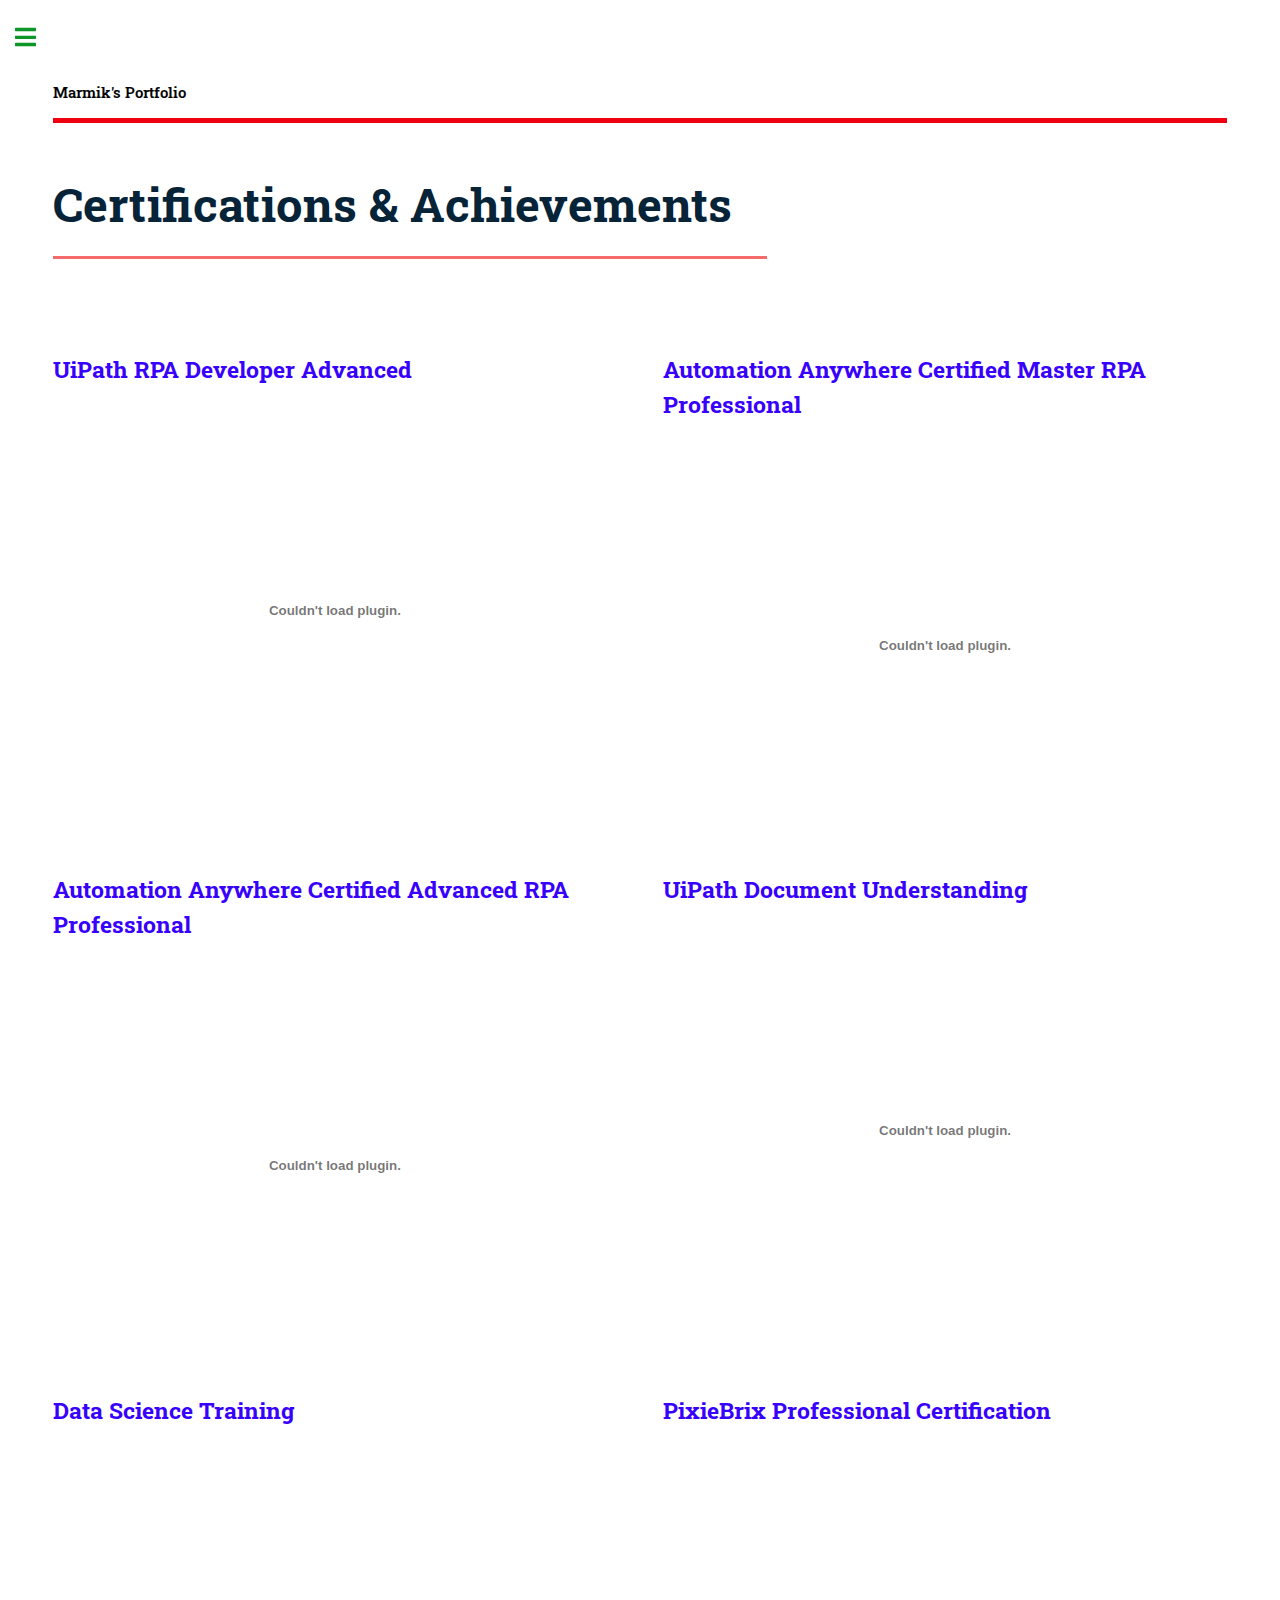
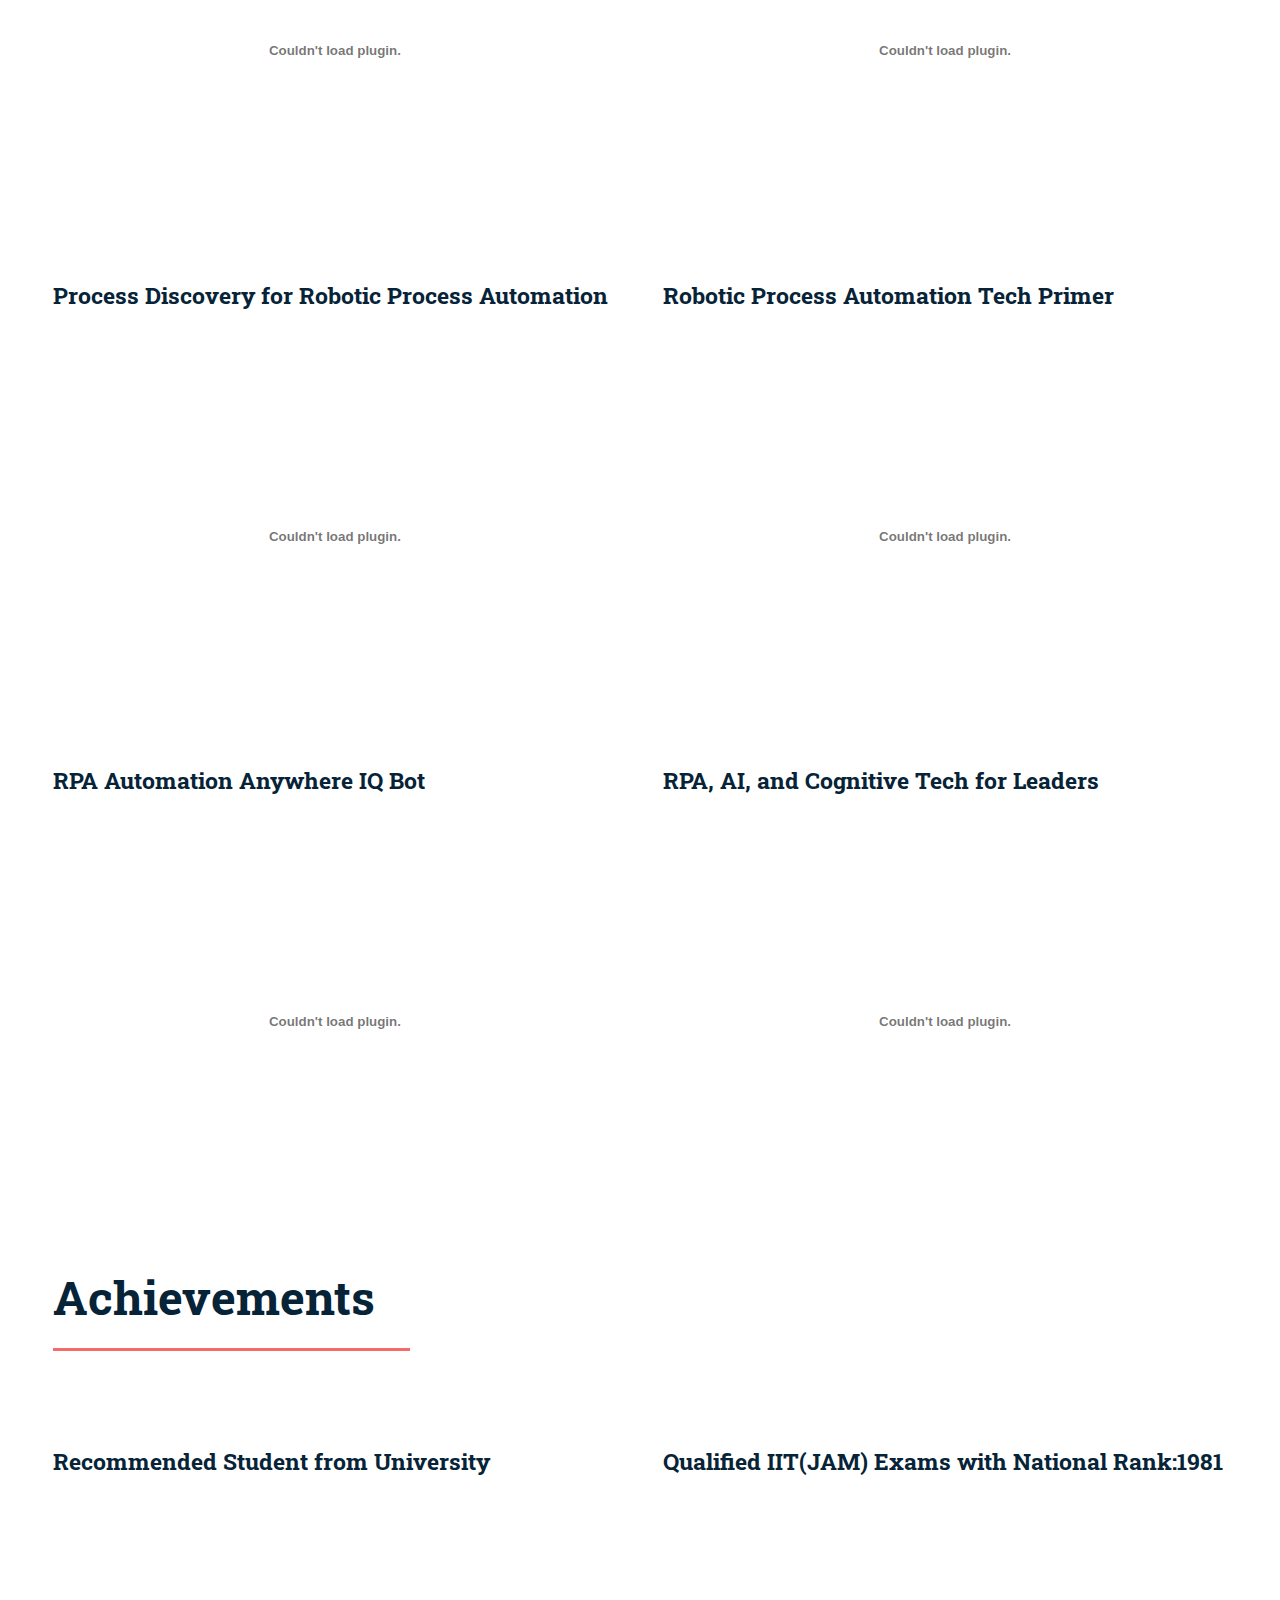
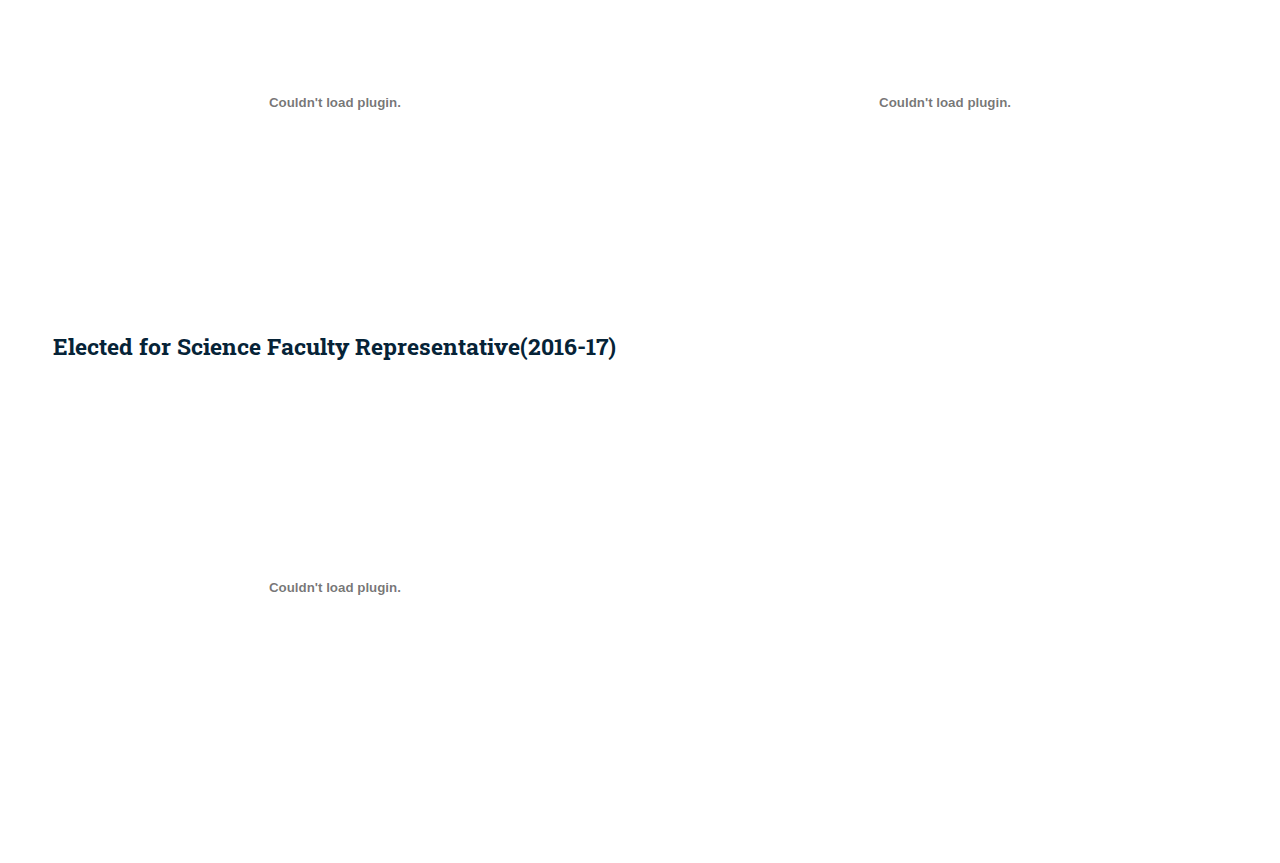
<file: certificates.html>
<!DOCTYPE HTML>
<!--
	Editorial by HTML5 UP
	html5up.net | @ajlkn
	Free for personal and commercial use under the CCA 3.0 license (html5up.net/license)
-->
<html>
	<head>
		<title>Marmik.ai</title>
		<meta charset="utf-8" />
		<meta name="viewport" content="width=device-width, initial-scale=1, user-scalable=no" />
		<meta name="description" content="I am Marmik Upadhyay, An Aspiring AI engineer with Academic Background in BSC Mathematics, Masters in IT from MS University and Specialized PG in AI and Data Science from Toronto Business College in ON, Canada" />
		<link rel="stylesheet" href="assets/css/main.css" />
		<link rel="icon" type="image/png" href="images/Rounded circle photo (1).png">
	</head>
	<body class="is-preload">

		<!-- Wrapper -->
			<div id="wrapper">

				<!-- Main -->
					<div id="main">
						<div class="inner">

							<!-- Header -->
								<header id="header">
									<a href="index.html" class="logo"><strong>Marmik's Portfolio</strong></a>
									<ul class="icons">
										<!-- <li><a href="https://www.linkedin.com/in/jayanthnitw/" target="_blank" class="icon brands fa-linkedin-in"><span class="label">linkedIn</span></a></li>
										<li><a href="https://www.youtube.com/@jayanthAILab" target="_blank" class="icon brands fa-youtube"><span class="label">YouTube</span></a></li>
										<li><a href="https://www.github.com/JAYANTHNITW" target="_blank" class="icon brands fa-github"><span class="label">GitHub</span></a></li>
										<li><a href="https://medium.com/@kothapallijayanth521" target="_blank" class="icon brands fa-medium-m"><span class="label">Medium</span></a></li>
										<li><a href="https://twitter.com/jayanthnitw" target="_blank" class="icon brands fa-twitter"><span class="label">Twitter</span></a></li> -->
									</ul>
								</header>

							<!-- Content -->
								<!-- Section -->
								<section>
									<header class="major">
										<h1>Certifications & Achievements</h1>
									</header>
									<div class="pdf-container">

										<div class="pdf">
                                            <h2><span class="red-text">UiPath RPA Developer Advanced</span></h2>
                                            <embed src="certi\UiPath RPA Developer Advanced.pdf" type="application/pdf" width="100%" height="400px">
                                            <!-- <p>To Download: <a href="AI Notes\LoRA.pdf" download>Click here</a></p> -->
                                        </div>

                                        <div class="pdf">
                                            <h2><span class="red-text">Automation Anywhere Certified Master RPA Professional</span></h2>
                                            <embed src="certi\Automation Anywhere Certified Master RPA Professional.pdf" type="application/pdf" width="100%" height="400px">
                                            <!-- <p>To Download: <a href="" download>Click here</a></p> -->
                                        </div>
                                
                                        <div class="pdf">
                                            <h2><span class="red-text">Automation Anywhere Certified Advanced RPA Professional</span></h2>
                                            <embed src="certi\Automation Anywhere Certified Advanced RPA Professional.pdf" type="application/pdf" width="100%" height="400px">
                                            <!-- <p>To Download: <a href="" download>Click here</a></p> -->
                                        </div>

                                        <div class="pdf">
                                            <h2><span class="red-text">UiPath Document Understanding</span></h2>
                                            <embed src="certi/UiPath Document Understanding.pdf" type="application/pdf" width="100%" height="400px">
                                            <!-- <p>To Download: <a href="" download>Click here</a></p> -->
                                        </div>
                                
                                        <div class="pdf">
                                            <h2><span class="red-text">Data Science Training</span></h2>
                                            <embed src="certi/Data Science Training.pdf" type="application/pdf" width="100%" height="400px">
                                            <!-- <p>To Download: <a href="" download>Click here</a></p> -->
                                        </div>

                                        <div class="pdf">
                                            <h2><span class="red-text">PixieBrix Professional Certification</span></h2>
                                            <embed src="certi/PixieBrix Professional Certification.pdf" type="application/pdf" width="100%" height="400px">
                                            <!-- <p>To Download: <a href="AI Notes/Ensemble LEARNING Notes.pdf" download>Click here</a></p> -->
                                        </div>

										
										<div class="pdf">
                                            <h2>Process Discovery for Robotic Process Automation</h2>
                                            <embed src="certi/Process Discovery for Robotic Process Automation.pdf" type="application/pdf" width="100%" height="400px">
                                            <!-- <p>To Download: <a href="" download>Click here</a></p> -->
                                        </div>

										<div class="pdf">
                                            <h2>Robotic Process Automation Tech Primer</h2>
                                            <embed src="certi/Robotic Process Automation Tech Primer.pdf" type="application/pdf" width="100%" height="400px">
                                            <!-- <p>To Download: <a href="" download>Click here</a></p> -->
                                        </div>

										<div class="pdf">
                                            <h2>RPA Automation Anywhere IQ Bot</h2>
                                            <embed src="certi/RPA Automation Anywhere IQ Bot.pdf" type="application/pdf" width="100%" height="400px">
                                            <!-- <p>To Download: <a href="" download>Click here</a></p> -->
                                        </div>
 

                                        <div class="pdf">
                                            <h2>RPA, AI, and Cognitive Tech for Leaders</h2>
                                            <embed src="certi/RPA, AI, and Cognitive Tech for Leaders.pdf" type="application/pdf" width="100%" height="400px">
                                            <!-- <p>To Download: <a href="" download>Click here</a></p> -->
                                        </div>
									</div>


										<header class="major">
											<h1>Achievements</h1>
										</header>
									<div class="pdf-container">	

                                        <div class="pdf">
                                            <h2>Recommended Student from University</h2>
                                            <embed src="certi/Recommended Student from University.pdf" type="application/pdf" width="100%" height="400px">
                                            <!-- <p>To Download: <a href="" download>Click here</a></p> -->
                                        </div>
                                
                                        <div class="pdf">
                                            <h2>Qualified IIT(JAM) Exams with National Rank:1981</h2>
                                            <embed src="certi/JAM.pdf" type="application/pdf" width="100%" height="400px">
                                            <!-- <p>To Download: <a href="" download>Click here</a></p> -->
                                        </div>

										<div class="pdf">
                                            <h2>Elected for Science Faculty Representative(2016-17)</h2>
                                            <embed src="certi/msu.pdf" type="application/pdf" width="100%" height="400px">
                                            <!-- <p>To Download: <a href="" download>Click here</a></p> -->
                                        </div>
                                    </div>
								</section>
								
								 
								  
						</div>
						
					</div>

					

				<!-- Sidebar -->
					<div id="sidebar">
						<div class="inner">

							<!-- Search -->
								<section id="search" class="alt">
									<form method="post" action="#">
										<input type="text" name="query" id="query" placeholder="Search" />
									</form>
								</section>

							<!-- Menu -->
								<nav id="menu">
									<header class="major">
										<h2>Menu</h2>
									</header>
									<ul>
										<li><a href="index.html">About Me</a></li>
										<li><a href="projects.html">Projects</a></li>
										<li><a href="experience.html">Experience</a></li>
										 
										<li><a href="handwrittennotes.html">AI HandWritten Notes</a></li>
										<!-- <li><a href="Guidance.html">AI and ML Guidance</a></li>
										 
										<li><a href="youtube.html">My Youtbe Channel</a></li> -->
										<!-- <li><a href="resume.html">Resume</a></li> -->
										<li><a href="certificates.html">Certificates</a></li>
									</ul>
								</nav>

							 

							<!-- Section -->
								<section>
									<header class="major">
										<h2>Get in touch</h2>
									</header>
									 
									<ul class="contact">
										<li class="icon solid fa-envelope"><a href="#">marmikupadhyay111@gmail.com</a></li>
										<li class="icon solid fa-phone">(+1) 6475949740</li>
										<li class="icon solid fa-home">Toronto, ON<br />
											Canada, M1T 0B9</li>
									</ul>
								</section>

							<!-- Footer -->
								<!-- <footer id="footer">
									<p class="copyright">&copy; Untitled. All rights reserved. Demo Images: <a href="https://unsplash.com">Unsplash</a>. Design: <a href="https://html5up.net">HTML5 UP</a>.</p>
								</footer> -->

						</div>
					</div>

			</div>

		<!-- Scripts -->
			<script src="assets/js/jquery.min.js"></script>
			<script src="assets/js/browser.min.js"></script>
			<script src="assets/js/breakpoints.min.js"></script>
			<script src="assets/js/util.js"></script>
			<script src="assets/js/main.js"></script>

	</body>
</html>
</file>
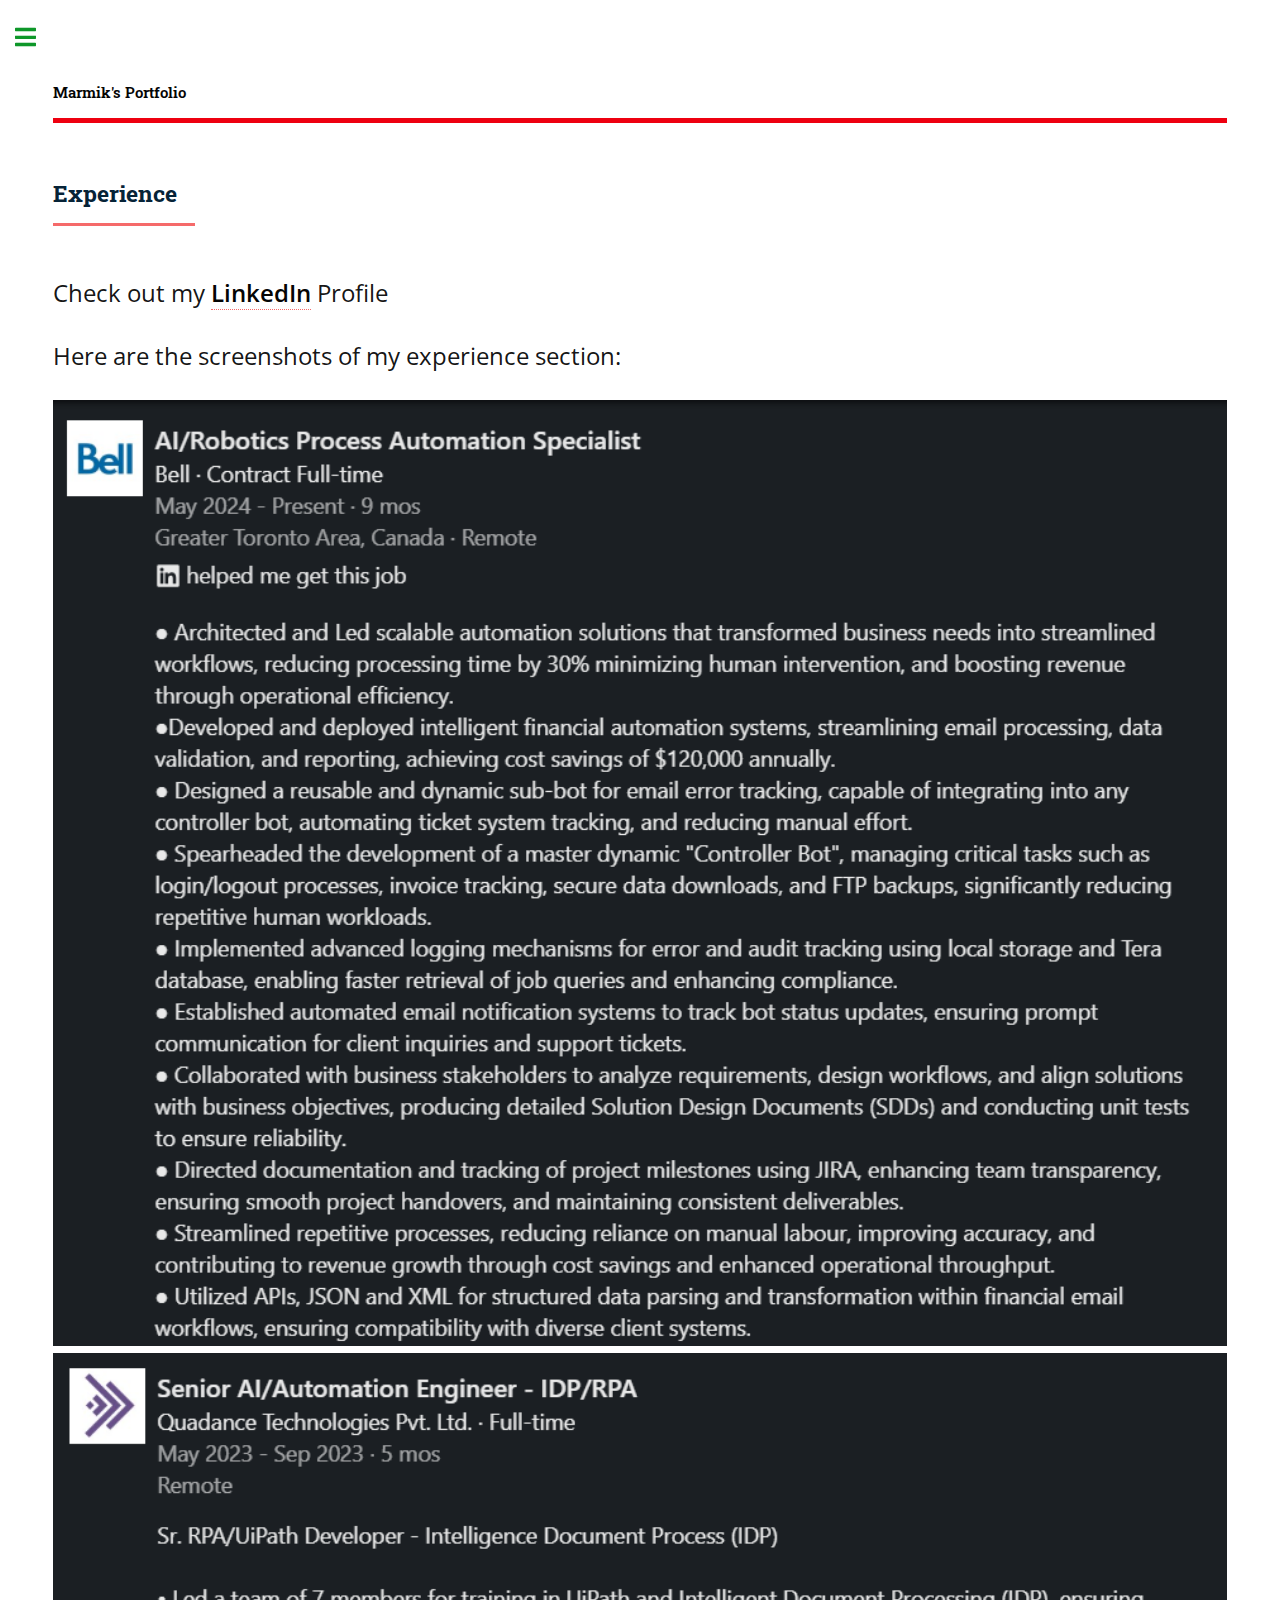
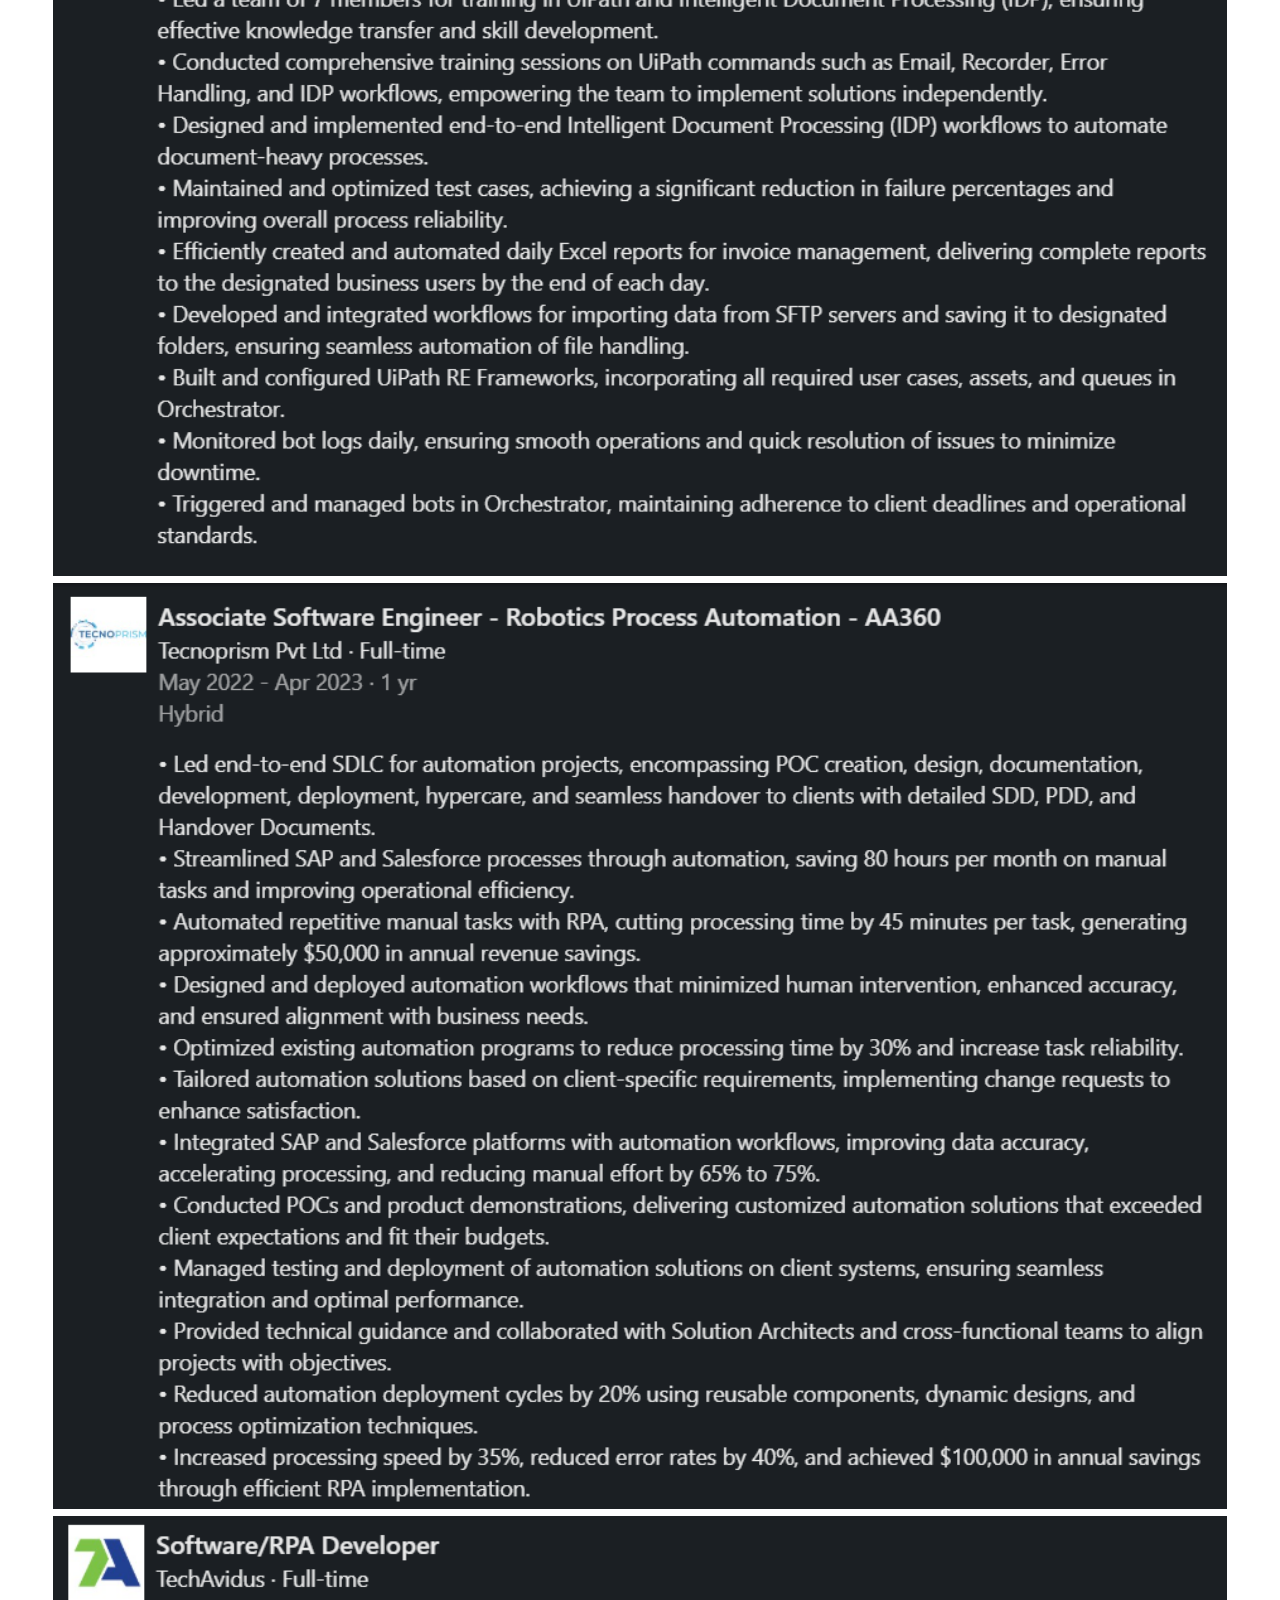
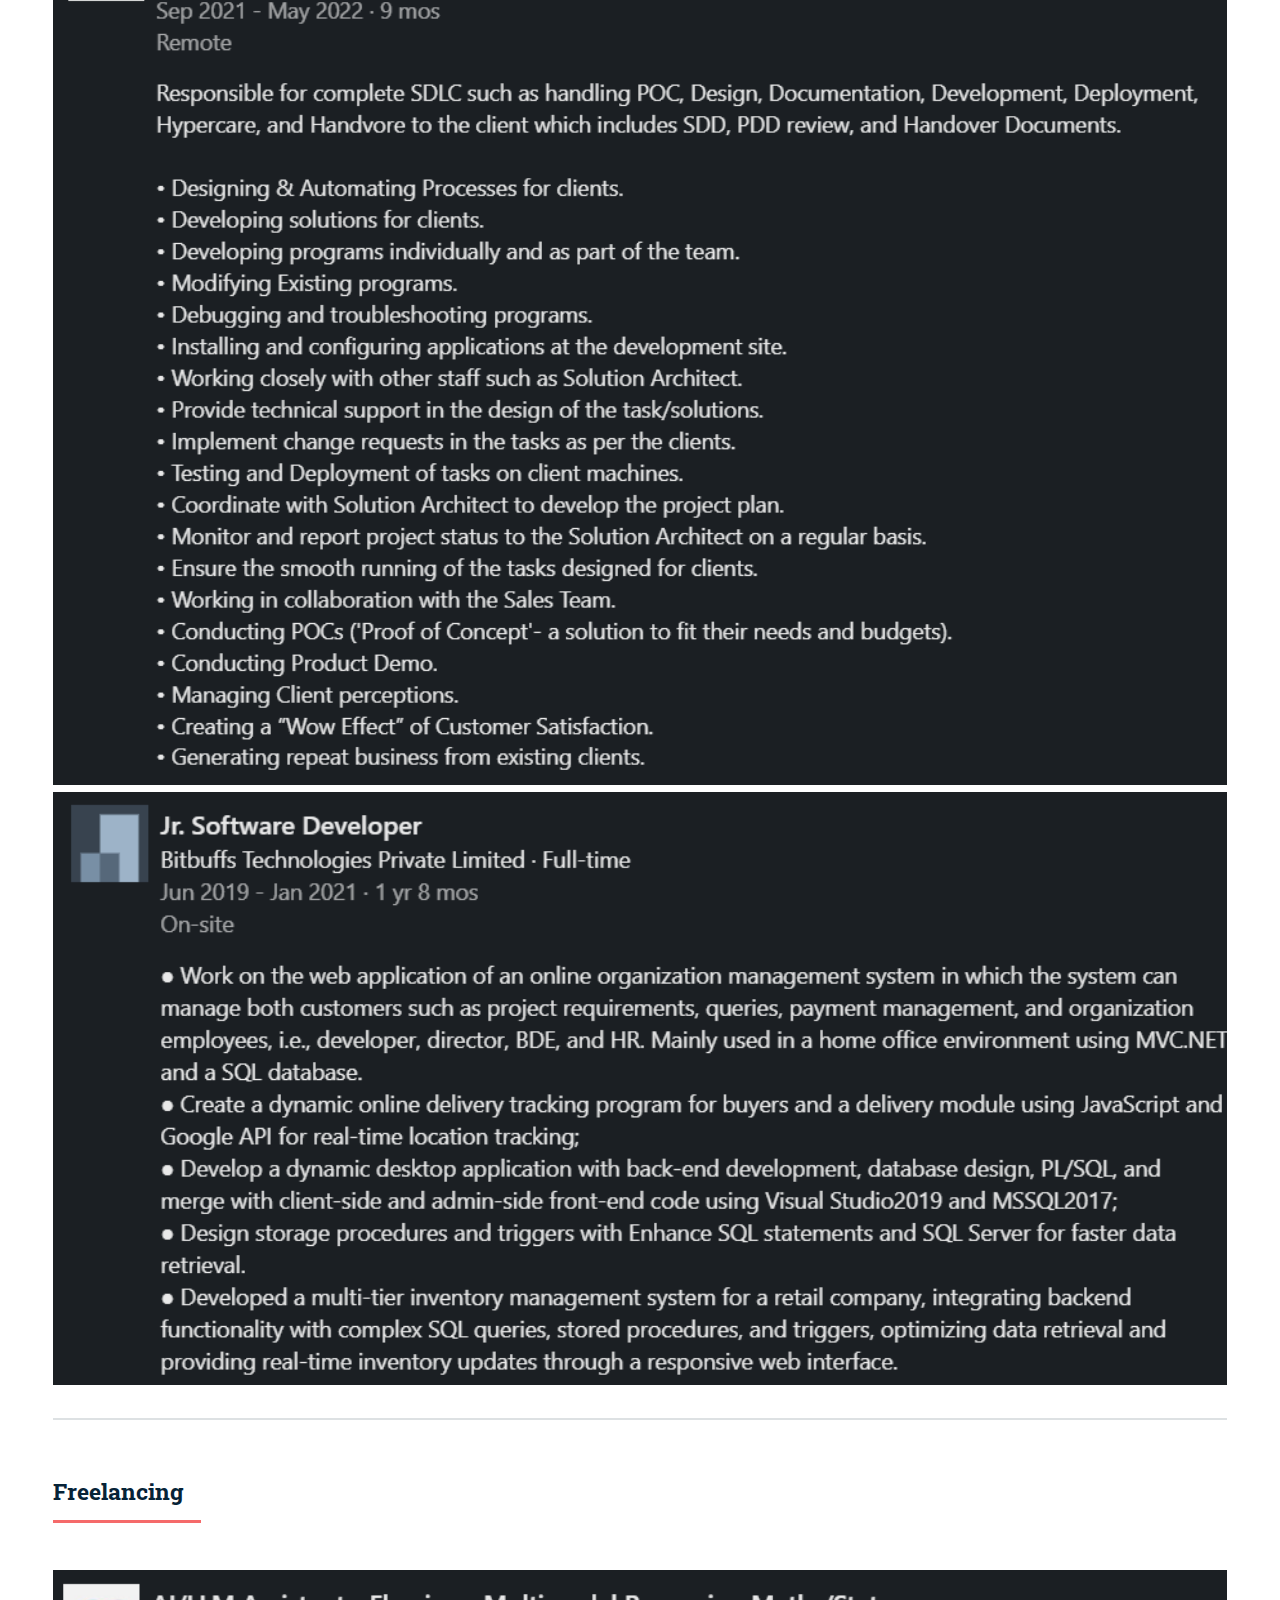
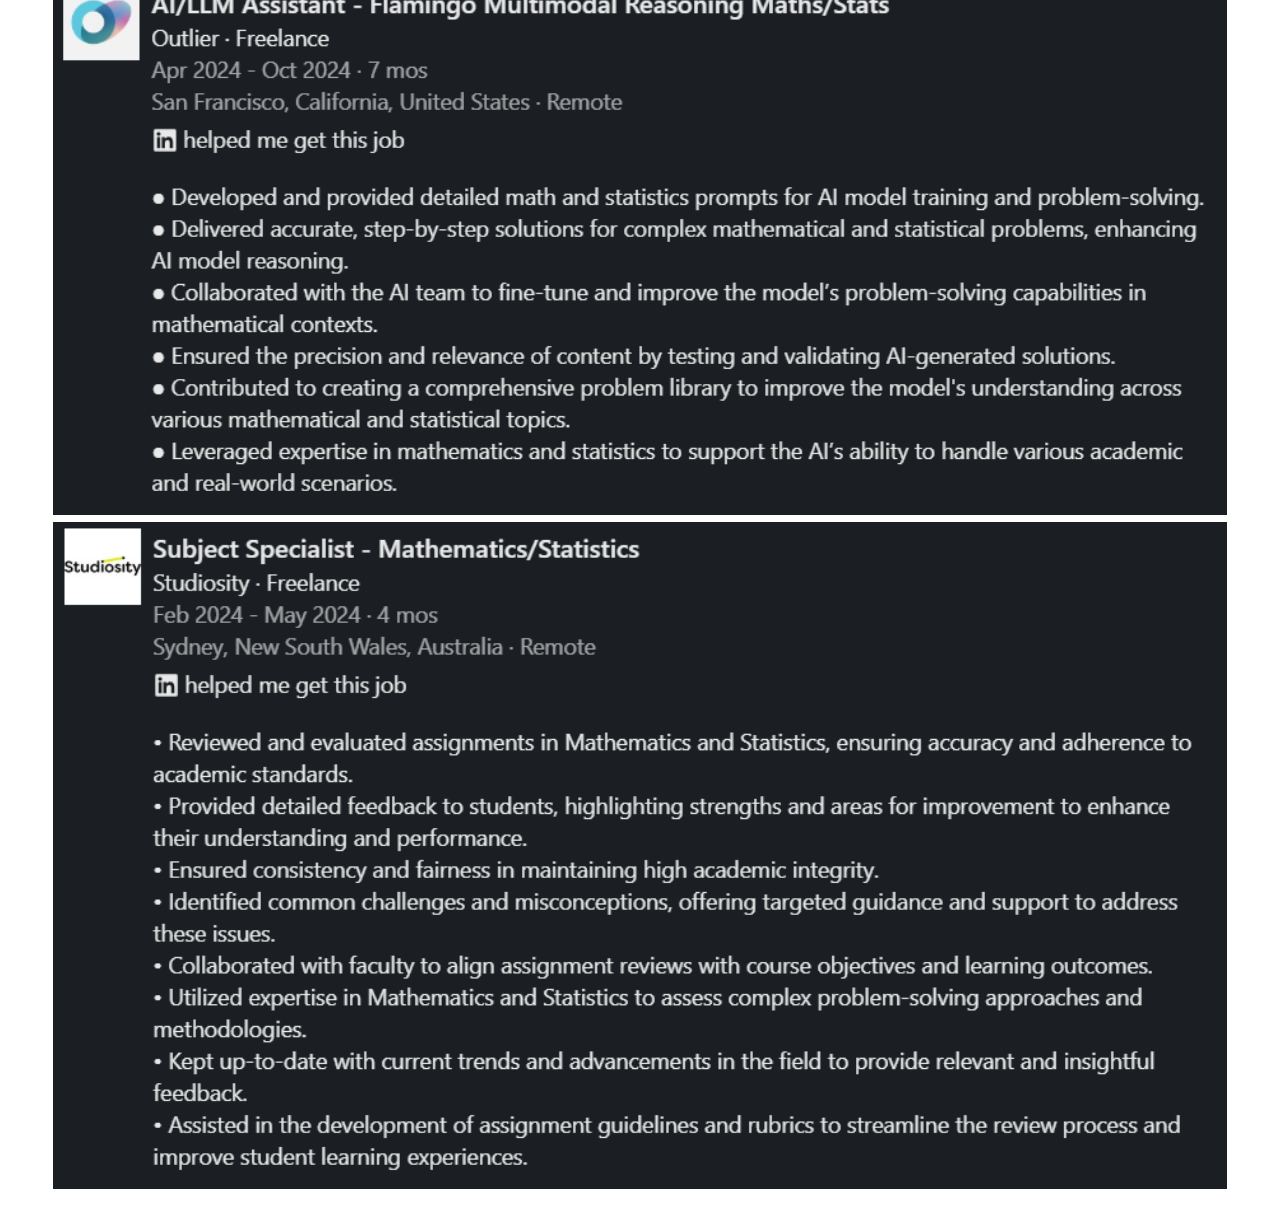
<file: experience.html>
<!DOCTYPE HTML>
<!--
	Editorial by HTML5 UP
	html5up.net | @ajlkn
	Free for personal and commercial use under the CCA 3.0 license (html5up.net/license)
-->
<html>
	<head>
		<title>Marmik.ai</title>
		<meta charset="utf-8" />
		<meta name="viewport" content="width=device-width, initial-scale=1, user-scalable=no" />
		<meta name="description" content="I am Marmik Upadhyay, An Aspiring AI engineer with Academic Background in BSC Mathematics, Masters in IT from MS University and Specialized PG in AI and Data Science from Toronto Business College in ON, Canada" />
		<link rel="stylesheet" href="assets/css/main.css" />
		<link rel="icon" type="image/png" href="images/Rounded circle photo (1).png">
	  </head>
	<body class="is-preload">

		<!-- Wrapper -->
			<div id="wrapper">

				<!-- Main -->
					<div id="main">
						<div class="inner">

							<!-- Header -->
								<header id="header">
									<a href="index.html" class="logo"><strong>Marmik's Portfolio</strong></a>
									<ul class="icons">

									
									</ul>
								</header>

							<!-- Content -->
								<!-- Section -->
								<section>
									<header class="major">
										<h2>Experience</h2>
                                    </header>                 
                                        <p>Check out my <a href="https://www.linkedin.com/in/marmik-upadhyay-079021168" target="_blank"><strong>LinkedIn</strong></a> Profile</p>
                                        <!--  
                                        <iframe src="http://www.mywbut.com" width="100%" height="600px" frameborder="0"></iframe>
                                        -->
                                        <p>Here are the screenshots of my experience section:</p>
										<img src="images/exp_screenshot_0.png" alt="Screenshot 1" width="100%">
                                        <img src="images/exp_screen1.png" alt="Screenshot 1" width="100%">
                                        <img src="images/exp_screen2.png" alt="Screenshot 2" width="100%">
                                        <img src="images/exp_screen3.png" alt="Screenshot 1" width="100%">
										<img src="images/exp_screen4.png"  alt="Screenshot 1" width="100%">
								</section>
								<section>
									<header class="major">
										<h2>Freelancing</h2>
                                    </header>                 
                                        <img src="images/exp_screen5.png"  alt="Screenshot 1" width="100%">
                                        <img src="images/exp_screen6.png"  alt="Screenshot 1" width="100%">
								</section>
 	  
						</div>
						
					</div>

					

				<!-- Sidebar -->
					<div id="sidebar">
						<div class="inner">

							<!-- Search -->
								<section id="search" class="alt">
									<form method="post" action="#">
										<input type="text" name="query" id="query" placeholder="Search" />
									</form>
								</section>

							<!-- Menu -->
								<nav id="menu">
									<header class="major">
										<h2>Menu</h2>
									</header>
									<ul>
										<li><a href="index.html">About Me</a></li>
										<li><a href="projects.html">Projects</a></li>
										<li><a href="experience.html">Experience</a></li>
										 
										<li><a href="handwrittennotes.html">AI HandWritten Notes</a></li>
										<!-- <li><a href="Guidance.html">AI and ML Guidance</a></li>
										 
										<li><a href="youtube.html">My Youtube Channel</a></li> -->
										<!-- <li><a href="resume.html">Resume</a></li> -->
										<li><a href="certificates.html">Certificates</a></li>
									</ul>
								</nav>

							 

							<!-- Section -->
							<section>
								<header class="major">
									<h2>Get in touch</h2>
								</header>
								 
								<ul class="contact">
									<li class="icon solid fa-envelope"><a href="#">marmikupadhyay111@gmail.com</a></li>
									<li class="icon solid fa-phone">(+1) 6475949740</li>
									<li class="icon solid fa-home">Toronto, ON<br />
										Canada, M1T 0B9</li>
								</ul>
							</section>

							<!-- Footer -->
								<!-- <footer id="footer">
									<p class="copyright">&copy; Untitled. All rights reserved. Demo Images: <a href="https://unsplash.com">Unsplash</a>. Design: <a href="https://html5up.net">HTML5 UP</a>.</p>
								</footer> -->

						</div>
					</div>

			</div>

		<!-- Scripts -->
			<script src="assets/js/jquery.min.js"></script>
			<script src="assets/js/browser.min.js"></script>
			<script src="assets/js/breakpoints.min.js"></script>
			<script src="assets/js/util.js"></script>
			<script src="assets/js/main.js"></script>

	</body>
</html>
</file>
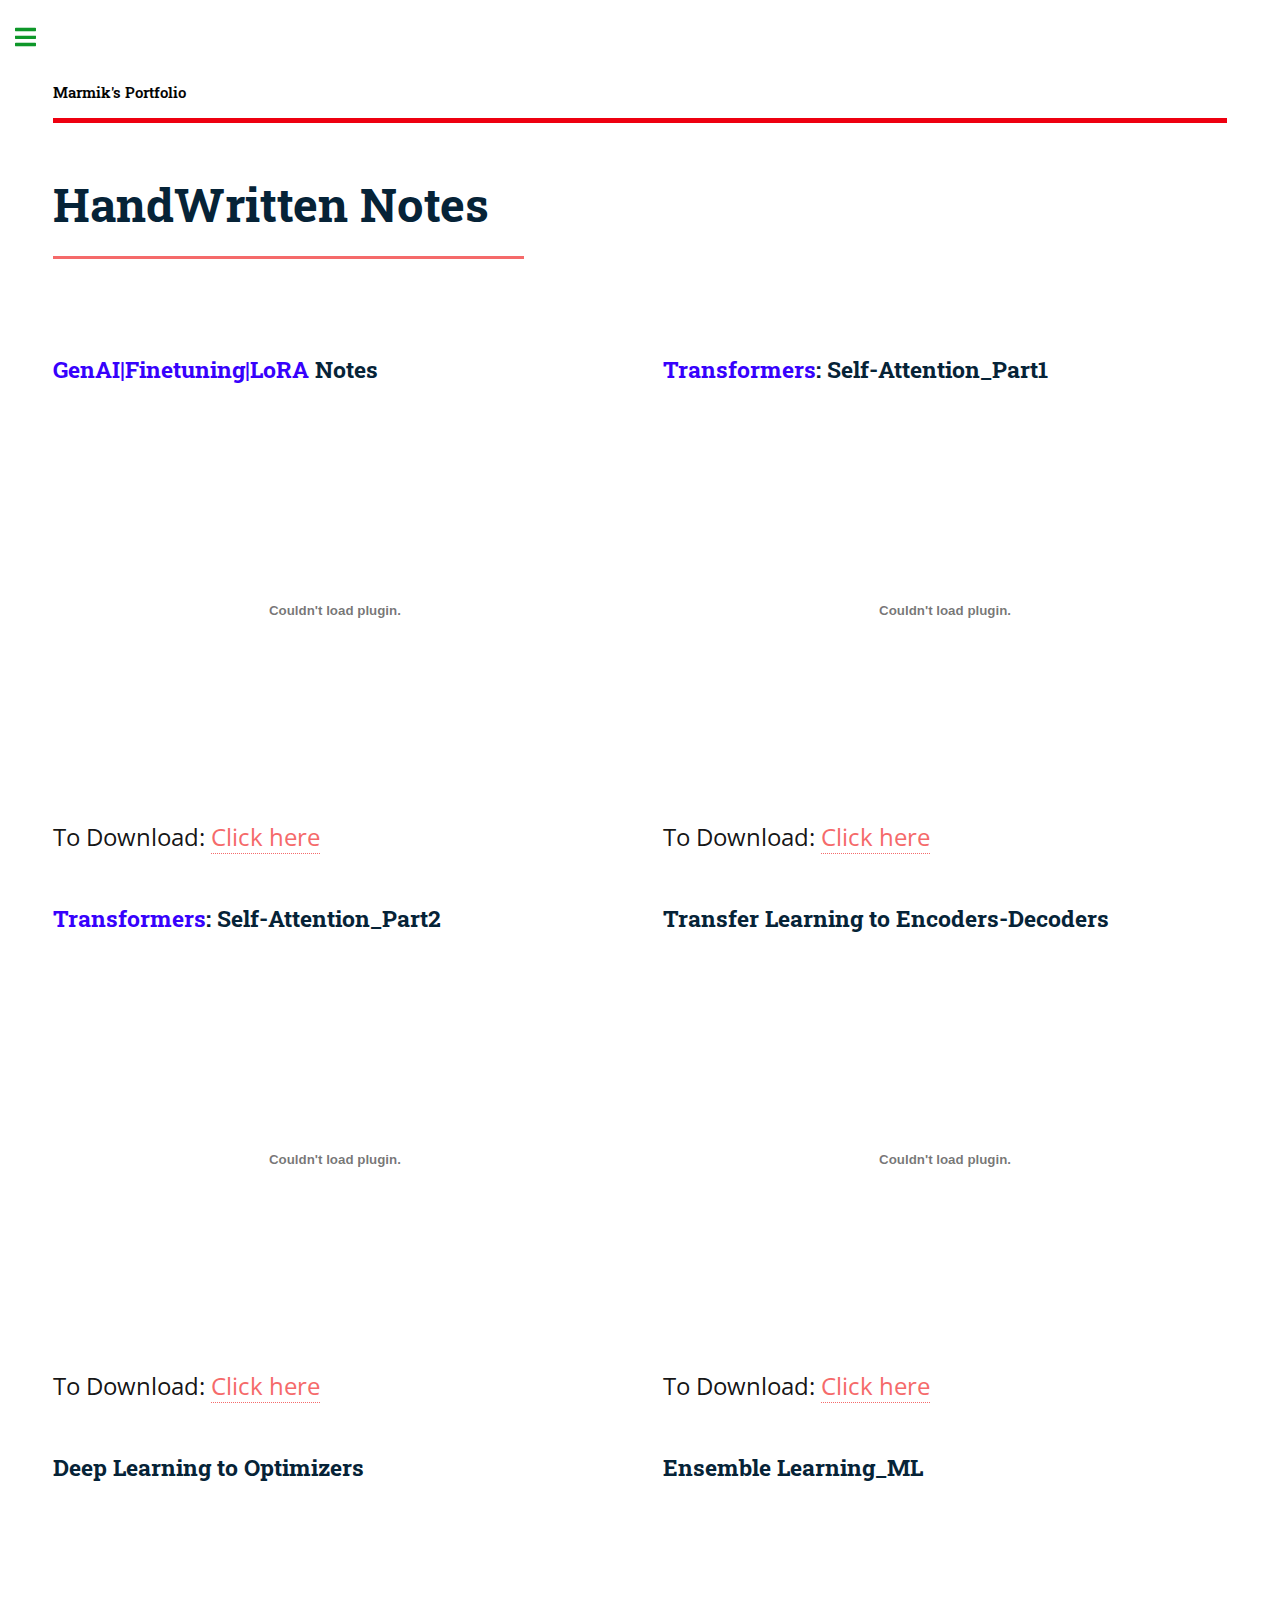
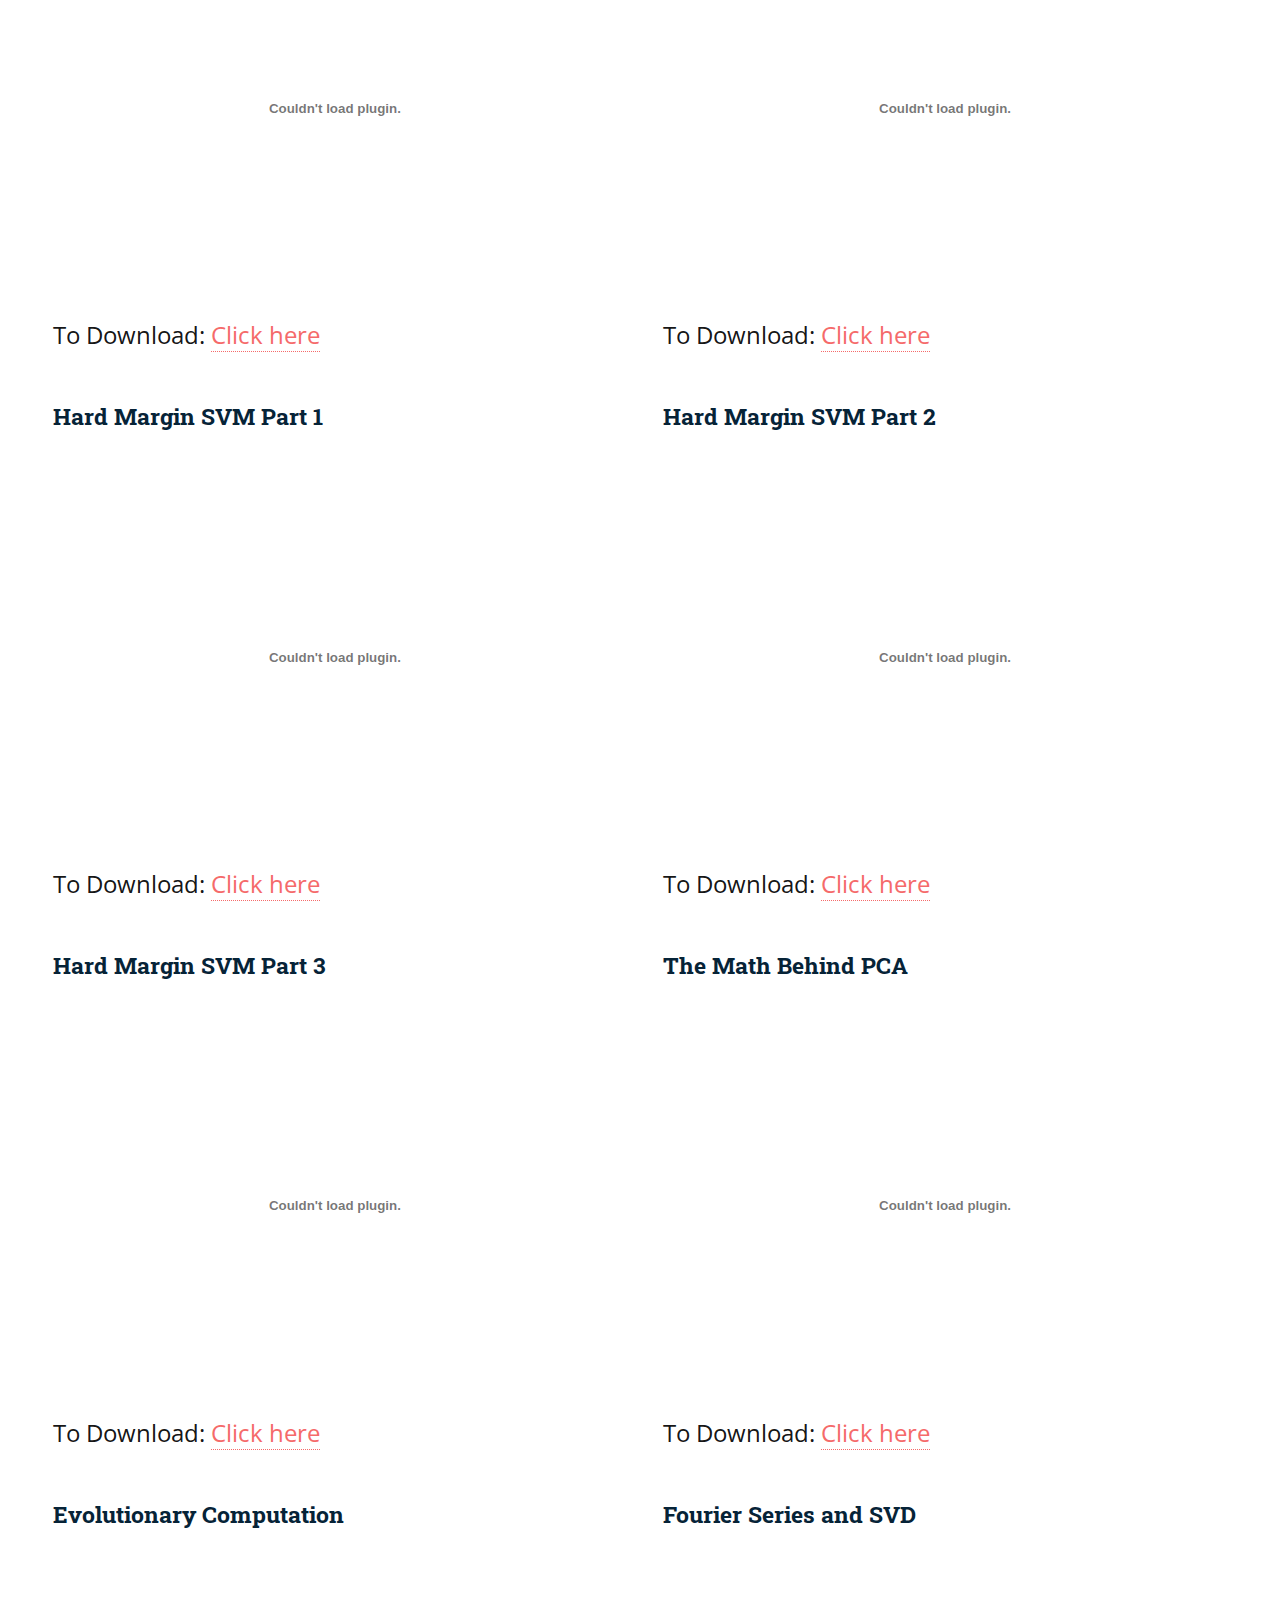
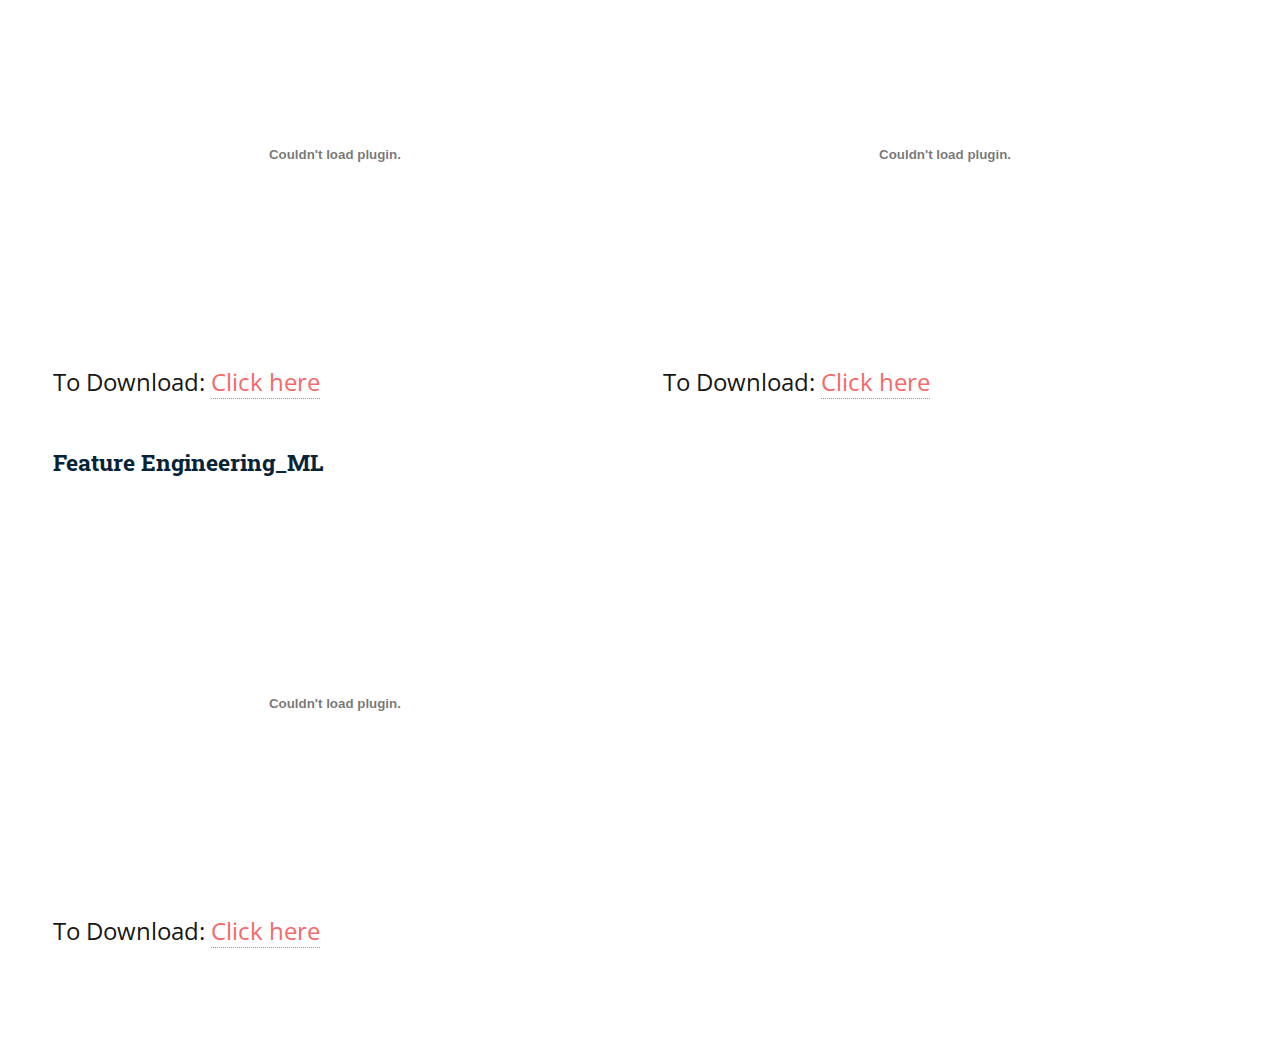
<file: handwrittennotes.html>
<!DOCTYPE HTML>
<!--
	Editorial by HTML5 UP
	html5up.net | @ajlkn
	Free for personal and commercial use under the CCA 3.0 license (html5up.net/license)
-->
<html>
	<head>
		<title>Marmik.ai</title>
		<meta charset="utf-8" />
		<meta name="viewport" content="width=device-width, initial-scale=1, user-scalable=no" />
		<meta name="description" content="I am Marmik Upadhyay, An Aspiring AI engineer with Academic Background in BSC Mathematics, Masters in IT from MS University and Specialized PG in AI and Data Science from Toronto Business College in ON, Canada" />
		<link rel="stylesheet" href="assets/css/main.css" />
		<link rel="icon" type="image/png" href="images/Rounded circle photo (1).png">
	  </head>
	<body class="is-preload">

		<!-- Wrapper -->
			<div id="wrapper">

				<!-- Main -->
					<div id="main">
						<div class="inner">

							<!-- Header -->
								<header id="header">
									<a href="index.html" class="logo"><strong>Marmik's Portfolio</strong></a>
									<ul class="icons">
										<!-- <li><a href="https://www.linkedin.com/in/jayanthnitw/" target="_blank" class="icon brands fa-linkedin-in"><span class="label">linkedIn</span></a></li>
										<li><a href="https://www.youtube.com/@jayanthAILab" target="_blank" class="icon brands fa-youtube"><span class="label">YouTube</span></a></li>
										<li><a href="https://www.github.com/JAYANTHNITW" target="_blank" class="icon brands fa-github"><span class="label">GitHub</span></a></li>
										<li><a href="https://medium.com/@kothapallijayanth521" target="_blank" class="icon brands fa-medium-m"><span class="label">Medium</span></a></li>
										<li><a href="https://twitter.com/jayanthnitw" target="_blank" class="icon brands fa-twitter"><span class="label">Twitter</span></a></li> -->
									</ul>
								</header>

							<!-- Content -->
								<!-- Section -->
								<section>
									<header class="major">
										<h1>HandWritten Notes</h1>
                                    </header>                 
                                    <div class="pdf-container">

										<div class="pdf">
                                            <h2><span class="red-text">GenAI|Finetuning|LoRA</span> Notes</h2>
                                            <embed src="AI Notes\LoRA.pdf" type="application/pdf" width="100%" height="400px">
                                            <p>To Download: <a href="AI Notes\LoRA.pdf" download>Click here</a></p>
                                        </div>

                                        <div class="pdf">
                                            <h2><span class="red-text">Transformers</span>: Self-Attention_Part1</h2>
                                            <embed src="AI Notes\SELF ATTENTION ❤️ OF TRANSFORMERS_without_profile.pdf" type="application/pdf" width="100%" height="400px">
                                            <p>To Download: <a href="AI Notes\SELF ATTENTION ❤️ OF TRANSFORMERS_without_profile.pdf" download>Click here</a></p>
                                        </div>
                                
                                        <div class="pdf">
                                            <h2><span class="red-text">Transformers</span>: Self-Attention_Part2</h2>
                                            <embed src="AI Notes\Scaled Dot Product_Transformers.pdf" type="application/pdf" width="100%" height="400px">
                                            <p>To Download: <a href="AI Notes\Scaled Dot Product_Transformers.pdf" download>Click here</a></p>
                                        </div>

                                        <div class="pdf">
                                            <h2>Transfer Learning to Encoders-Decoders</h2>
                                            <embed src="AI Notes/Transfer Learning to Encoder Decoders.pdf" type="application/pdf" width="100%" height="400px">
                                            <p>To Download: <a href="AI Notes/Transfer Learning to Encoder Decoders.pdf" download>Click here</a></p>
                                        </div>
                                
                                        <div class="pdf">
                                            <h2>Deep Learning to Optimizers</h2>
                                            <embed src="AI Notes/Deep learning and Optimizers.pdf" type="application/pdf" width="100%" height="400px">
                                            <p>To Download: <a href="AI Notes/Deep learning and Optimizers.pdf" download>Click here</a></p>
                                        </div>

                                        <div class="pdf">
                                            <h2>Ensemble Learning_ML</h2>
                                            <embed src="AI Notes/Ensemble LEARNING Notes.pdf" type="application/pdf" width="100%" height="400px">
                                            <p>To Download: <a href="AI Notes/Ensemble LEARNING Notes.pdf" download>Click here</a></p>
                                        </div>
										
										<div class="pdf">
                                            <h2>Hard Margin SVM Part 1</h2>
                                            <embed src="AI Notes/Hard Margin SVM part -1.pdf" type="application/pdf" width="100%" height="400px">
                                            <p>To Download: <a href="AI Notes/Hard Margin SVM part -1.pdf" download>Click here</a></p>
                                        </div>

										<div class="pdf">
                                            <h2>Hard Margin SVM Part 2</h2>
                                            <embed src="AI Notes/Hard Margin SVM part -2.pdf" type="application/pdf" width="100%" height="400px">
                                            <p>To Download: <a href="AI Notes/Hard Margin SVM part -2.pdf" download>Click here</a></p>
                                        </div>

										<div class="pdf">
                                            <h2>Hard Margin SVM Part 3</h2>
                                            <embed src="AI Notes/Hard Margin SVM part -3.pdf" type="application/pdf" width="100%" height="400px">
                                            <p>To Download: <a href="AI Notes/Hard Margin SVM part -3.pdf" download>Click here</a></p>
                                        </div>
 

                                        <div class="pdf">
                                            <h2>The Math Behind PCA</h2>
                                            <embed src="AI Notes/The MATH Behind PCA.pdf" type="application/pdf" width="100%" height="400px">
                                            <p>To Download: <a href="AI Notes/The MATH Behind PCA.pdf" download>Click here</a></p>
                                        </div>

                                        <div class="pdf">
                                            <h2>Evolutionary Computation</h2>
                                            <embed src="AI Notes/EC.pdf" type="application/pdf" width="100%" height="400px">
                                            <p>To Download: <a href="AI Notes/EC.pdf" download>Click here</a></p>
                                        </div>
                                
                                        <div class="pdf">
                                            <h2>Fourier Series and SVD</h2>
                                            <embed src="AI Notes/Fourier series And SVD Notes.pdf" type="application/pdf" width="100%" height="400px">
                                            <p>To Download: <a href="AI Notes/Fourier series And SVD Notes.pdf" download>Click here</a></p>
                                        </div>

										<div class="pdf">
                                            <h2>Feature Engineering_ML</h2>
                                            <embed src="AI Notes/Feature Engineering_ML.pdf" type="application/pdf" width="100%" height="400px">
                                            <p>To Download: <a href="AI Notes/Feature Engineering_ML.pdf" download>Click here</a></p>
                                        </div>
                                    </div>
								</section>
 	  
						</div>
						
					</div>

					

				<!-- Sidebar -->
					<div id="sidebar">
						<div class="inner">

							<!-- Search -->
								<section id="search" class="alt">
									<form method="post" action="#">
										<input type="text" name="query" id="query" placeholder="Search" />
									</form>
								</section>

							<!-- Menu -->
								<nav id="menu">
									<header class="major">
										<h2>Menu</h2>
									</header>
									<ul>
										<li><a href="index.html">About Me</a></li>
										<li><a href="projects.html">Projects</a></li>
										<li><a href="experience.html">Experience</a></li>
										 
										<li><a href="handwrittennotes.html">AI HandWritten Notes</a></li>
										<!-- <li><a href="Guidance.html">AI and ML Guidance</a></li>
										 
										<li><a href="youtube.html">My Youtube Channel</a></li> -->
										<!-- <li><a href="resume.html">Resume</a></li> -->
										<li><a href="certificates.html">Certificates</a></li>
									</ul>
								</nav>

							 

							<!-- Section -->
							<section>
								<header class="major">
									<h2>Get in touch</h2>
								</header>
								 
								<ul class="contact">
									<li class="icon solid fa-envelope"><a href="#">marmikupadhyay111@gmail.com</a></li>
									<li class="icon solid fa-phone">(+1) 6475949740</li>
									<li class="icon solid fa-home">Toronto, ON<br />
										Canada, M1T 0B9</li>
								</ul>
							</section>

							<!-- Footer -->
								<!-- <footer id="footer">
									<p class="copyright">&copy; Untitled. All rights reserved. Demo Images: <a href="https://unsplash.com">Unsplash</a>. Design: <a href="https://html5up.net">HTML5 UP</a>.</p>
								</footer> -->

						</div>
					</div>

			</div>

		<!-- Scripts -->
			<script src="assets/js/jquery.min.js"></script>
			<script src="assets/js/browser.min.js"></script>
			<script src="assets/js/breakpoints.min.js"></script>
			<script src="assets/js/util.js"></script>
			<script src="assets/js/main.js"></script>

	</body>
</html>
</file>
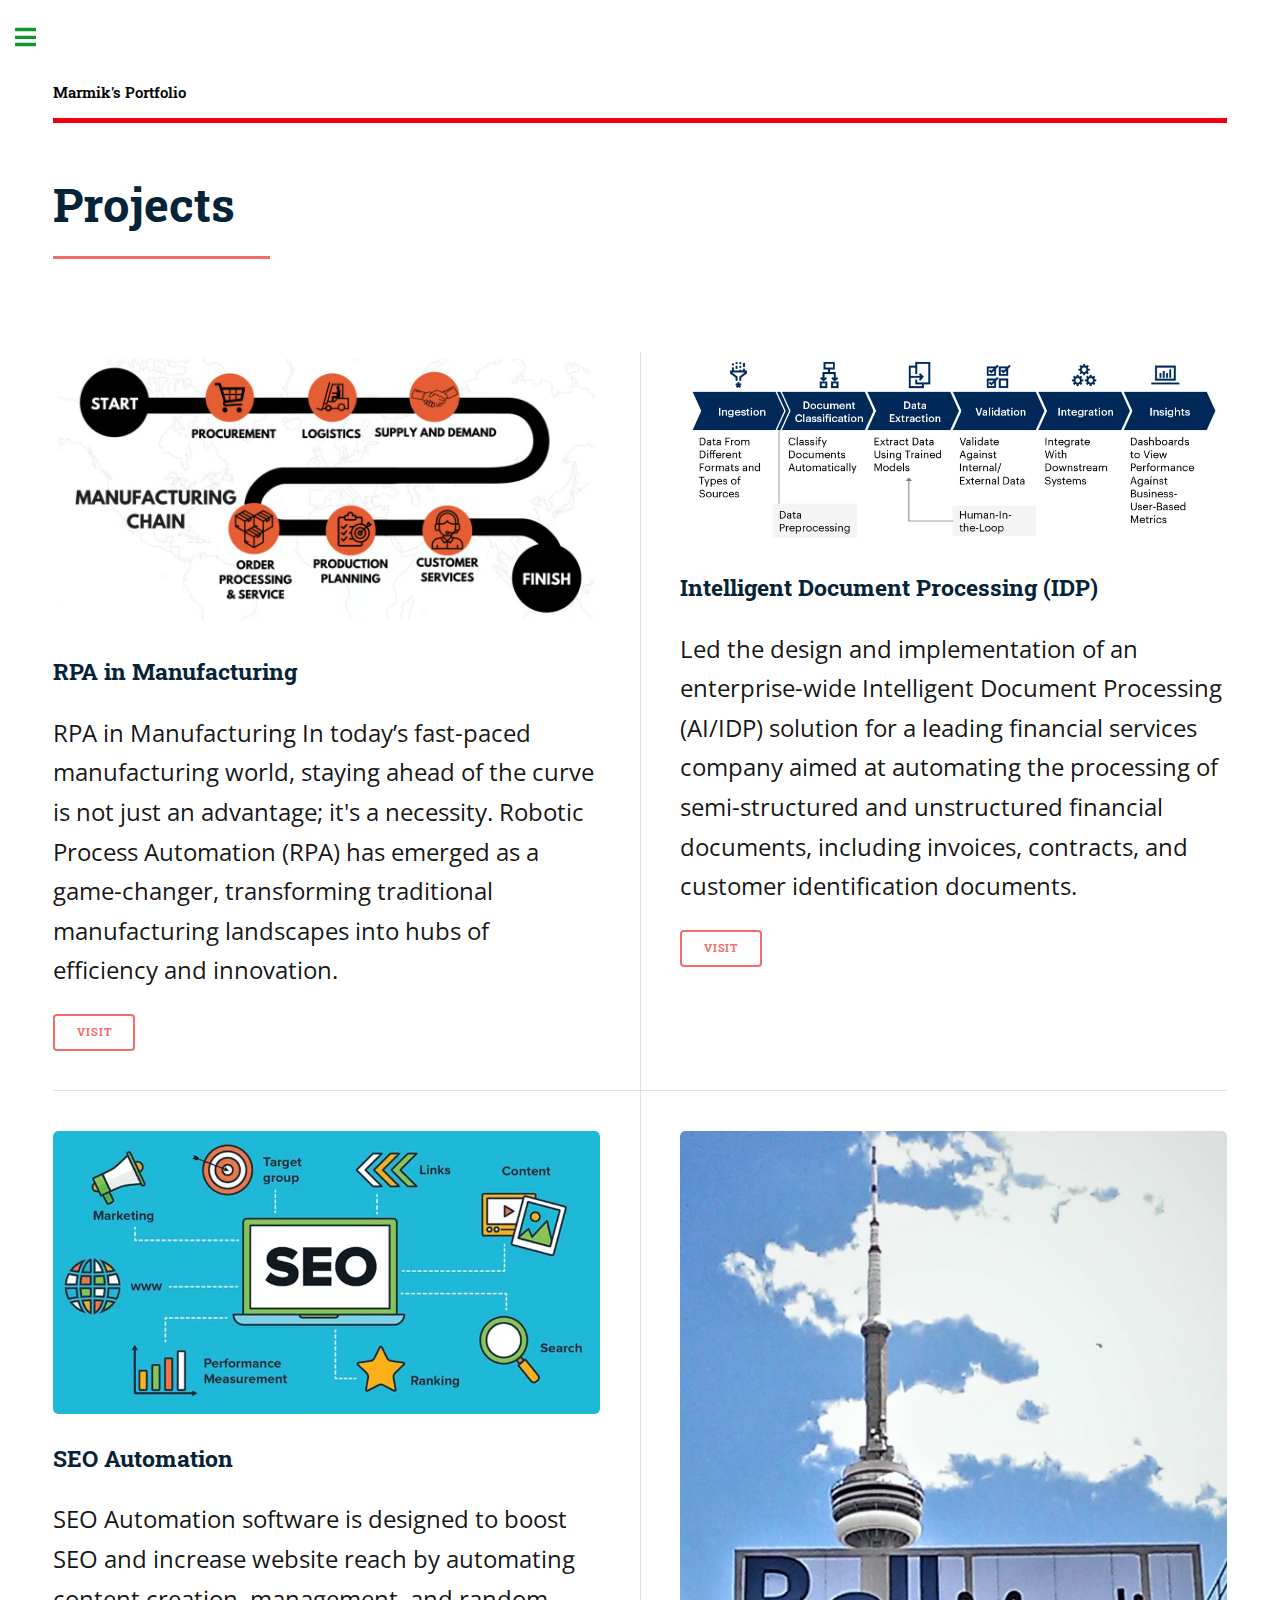
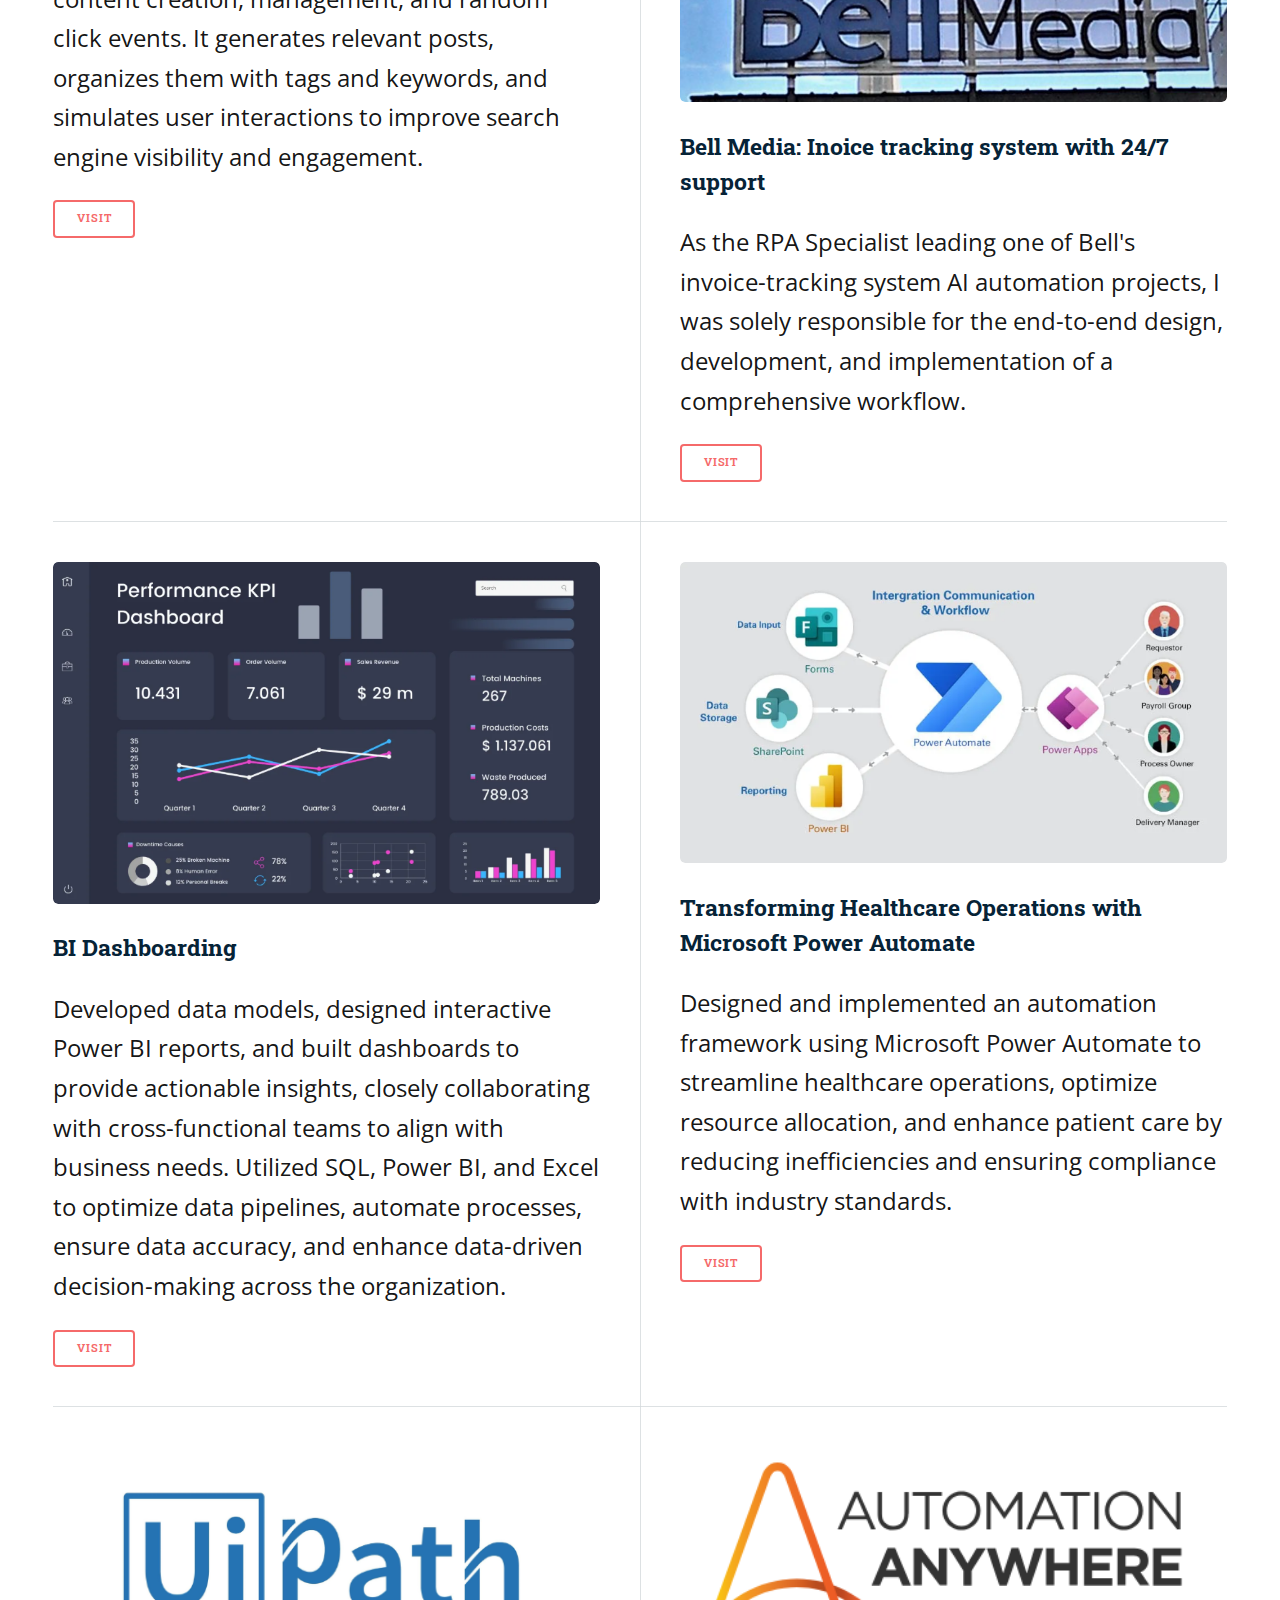
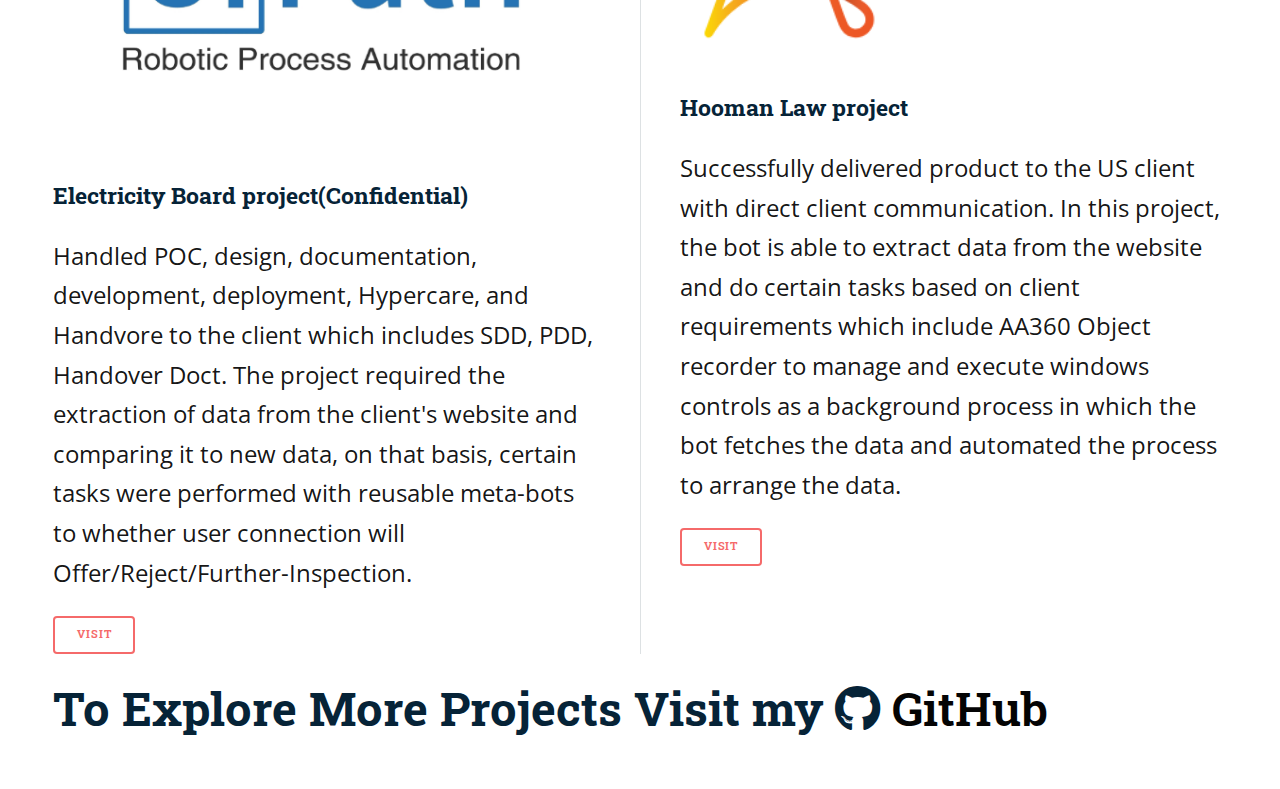
<file: projects.html>
<!DOCTYPE HTML>
<!--
	Editorial by HTML5 UP
	html5up.net | @ajlkn
	Free for personal and commercial use under the CCA 3.0 license (html5up.net/license)
-->
<html>
	<head>
		<title>Marmik.ai</title>
		<meta charset="utf-8" />
		<meta name="viewport" content="width=device-width, initial-scale=1, user-scalable=no" />
		<meta name="description" content="I am Marmik Upadhyay, An Aspiring AI engineer with Academic Background in BSC Mathematics, Masters in IT from MS University and Specialized PG in AI and Data Science from Toronto Business College in ON, Canada" />
		<link rel="stylesheet" href="assets/css/main.css" />
		<link rel="icon" type="image/png" href="images/Rounded circle photo (1).png">
	  </head>
	<body class="is-preload">

		<!-- Wrapper -->
			<div id="wrapper">

				<!-- Main -->
					<div id="main">
						<div class="inner">

							<!-- Header -->
								<header id="header">
									<a href="index.html" class="logo"><strong>Marmik's Portfolio</strong></a>
									
								</header>

							<!-- Content -->
								<!-- Section -->
								<section>
									<header class="major">
										<h1>Projects</h1>
									</header>
									<div class="posts">
										<article>
											<a href="https://github.com/MarmikUpadhyay1/RPA_in_Manufacturing" target="_blank" class="image"><img src="images\elonsundersatya.png" alt="" /></a>
											<h2>RPA in Manufacturing</h2>
											<p>
												RPA in Manufacturing
												In today’s fast-paced manufacturing world, staying ahead of the curve is not just an advantage; it's a necessity. Robotic Process Automation (RPA) has emerged as a game-changer, transforming traditional manufacturing landscapes into hubs of efficiency and innovation.</p>
											<ul class="actions">
												<li><a href="https://github.com/MarmikUpadhyay1/RPA_in_Manufacturing" target="_blank" class="button">Visit</a></li>
											</ul>
										</article>
										<article>
											<a href="https://github.com/MarmikUpadhyay1/Intelligent_Document_Processing" target="_blank" class="image"><img src="images\Fresh-Healthy-Food-PNG-Pic.png" alt="" /></a>
											<h2>Intelligent Document Processing (IDP)</h2>
											<p>Led the design and implementation of an enterprise-wide Intelligent Document Processing (AI/IDP) solution for a 
												leading financial services company aimed at automating the processing of semi-structured and unstructured 
												financial documents, including invoices, contracts, and customer identification documents.</p>
											<ul class="actions">
		
												<li><a href="https://github.com/MarmikUpadhyay1/Intelligent_Document_Processing" target="_blank" class="button">VISIT</a></li>
											</ul>
										</article>
										<article>
											<a href="https://github.com/MarmikUpadhyay1/SEO_Automation" target="_blank" class="image"><img src="images\part 00 chatbot.png" alt="" /></a>
											<h2>SEO Automation</h2>
											<p>SEO Automation software is designed to boost SEO and increase website reach by automating content creation, management, and random click events. It generates relevant posts, organizes them with tags and keywords, and simulates user interactions to improve search engine visibility and engagement.</p>
											<ul class="actions">
												<li><a href="https://github.com/MarmikUpadhyay1/SEO_Automation" target="_blank" class="button">VISIT</a></li>
												
											</ul>
										</article>
										<article>
											<a href="https://github.com/MarmikUpadhyay1/invoice_tracking_Bell" target="_blank" class="image"><img src="images/JaySummBot.png" alt="" /></a>
											<h2>Bell Media: Inoice tracking system with 24/7 support</h2>
											<p>As the RPA Specialist leading one of Bell's invoice-tracking system AI automation projects, I was solely responsible for the end-to-end design, development, and implementation of a comprehensive workflow.</p>
											<ul class="actions">
												<li><a href="https://github.com/MarmikUpadhyay1/invoice_tracking_Bell	" class="button">VISIT</a></li>
												<!-- <li><a href="https://www.youtube.com/watch?v=1jpHqJZXEyA&t=72s" target="_blank" class="button">Video Explanation</a></li> -->
											</ul>
										</article>
										<article>
											<a href="https://github.com/MarmikUpadhyay1/POWER-BI_DASHBOARDS" target="_blank" class="image"><img src="images/kidney disease classification image.png" alt="" /></a>
											<h2>BI Dashboarding</h2>
											<p>Developed data models, designed interactive Power BI reports, and built dashboards to provide actionable 
												insights, closely collaborating with cross-functional teams to align with business needs. Utilized SQL, Power 
												BI, and Excel to optimize data pipelines, automate processes, ensure data accuracy, and enhance data-driven 
												decision-making across the organization.
												</p>
											<ul class="actions">
												<li><a href="https://github.com/MarmikUpadhyay1/POWER-BI_DASHBOARDS" target="_blank" class="button">VISIT</a></li>
												
											</ul>
										</article>
										<article>
											<a href="https://github.com/MarmikUpadhyay1/healthcare_automation" target="_blank" class="image"><img src="images/Quora.png" alt="" /></a>
											<h2>Transforming Healthcare Operations with Microsoft Power Automate</h2>
											<p>Designed and implemented an automation framework using Microsoft Power Automate to streamline healthcare operations, optimize resource allocation, and enhance patient care by reducing inefficiencies and ensuring compliance with industry standards.</p>
											<ul class="actions">
												<li><a href="https://github.com/MarmikUpadhyay1/healthcare_automation" target="_blank" class="button">VISIT</a></li>
											</ul>
										</article>
										<article>
											<a href="https://github.com/MarmikUpadhyay1/Electricity_Board_project" target="_blank" class="image"><img src="images/movie.png" alt="" /></a>
											<h2>Electricity Board project(Confidential)</h2>
											<p>Handled POC, design, documentation, development,
												deployment, Hypercare, and Handvore to the client which includes SDD, PDD, Handover Doct.
												The project required the extraction of data from the client's website and comparing it to new
												data, on that basis, certain tasks were performed with reusable meta-bots to whether user
												connection will Offer/Reject/Further-Inspection.</p>
											<ul class="actions">
												<li><a href="https://github.com/MarmikUpadhyay1/Electricity_Board_project" target="_blank" class="button">VISIT</a></li>
											</ul>
										</article>
										<article>
											<a href="https://github.com/MarmikUpadhyay1/Hooman_Law_Project" target="_blank" class="image"><img src="images/Using MoblieNetV2 Model.png" alt="" /></a>
											<h2>Hooman Law project</h2>
											<p>Successfully delivered product to the US client with direct client
												communication. In this project, the bot is able to extract data from the website and do certain
												tasks based on client requirements which include AA360 Object recorder to manage and execute
												windows controls as a background process in which the bot fetches the data and automated
												the process to arrange the data.</p>
											<ul class="actions">
												<li><a href="https://github.com/MarmikUpadhyay1/Hooman_Law_Project" target="_blank" class="button">VISIT</a></li>
											</ul>
										</article>
										 
									</div>
									<h1>To Explore More Projects Visit my <a href="https://github.com/MarmikUpadhyay1" target="_blank" class="icon brands fa-github"><span class="label">GitHub</span></a> <strong>GitHub</strong></h1>
									 
									
								</section>
								
								 
								  
						</div>
						
					</div>

					

				<!-- Sidebar -->
					<div id="sidebar">
						<div class="inner">

							<!-- Search -->
								<section id="search" class="alt">
									<form method="post" action="#">
										<input type="text" name="query" id="query" placeholder="Search" />
									</form>
								</section>

							<!-- Menu -->
								<nav id="menu">
									<header class="major">
										<h2>Menu</h2>
									</header>
									<ul>
										<li><a href="index.html">About Me</a></li>
										<li><a href="projects.html">Projects</a></li>
										<li><a href="experience.html">Experience</a></li>
										 
										<li><a href="handwrittennotes.html">AI HandWritten Notes</a></li>
										<!-- <li><a href="Guidance.html">AI and ML Guidance</a></li>
										 
										<li><a href="youtube.html">My Youtbe Channel</a></li> -->
										<!-- <li><a href="resume.html">Resume</a></li> -->
										<li><a href="certificates.html">Certificates</a></li>
									</ul>
								</nav>

							 

							<!-- Section -->
							<section>
								<header class="major">
									<h2>Get in touch</h2>
								</header>
								 
								<ul class="contact">
									<li class="icon solid fa-envelope"><a href="#">marmikupadhyay111@gmail.com</a></li>
									<li class="icon solid fa-phone">(+1) 6475949740</li>
									<li class="icon solid fa-home">Toronto, ON<br />
										Canada, M1T 0B9</li>
								</ul>
							</section>

							<!-- Footer -->
								<!-- <footer id="footer">
									<p class="copyright">&copy; Untitled. All rights reserved. Demo Images: <a href="https://unsplash.com">Unsplash</a>. Design: <a href="https://html5up.net">HTML5 UP</a>.</p>
								</footer> -->

						</div>
					</div>

			</div>

		<!-- Scripts -->
			<script src="assets/js/jquery.min.js"></script>
			<script src="assets/js/browser.min.js"></script>
			<script src="assets/js/breakpoints.min.js"></script>
			<script src="assets/js/util.js"></script>
			<script src="assets/js/main.js"></script>

	</body>
</html>
</file>
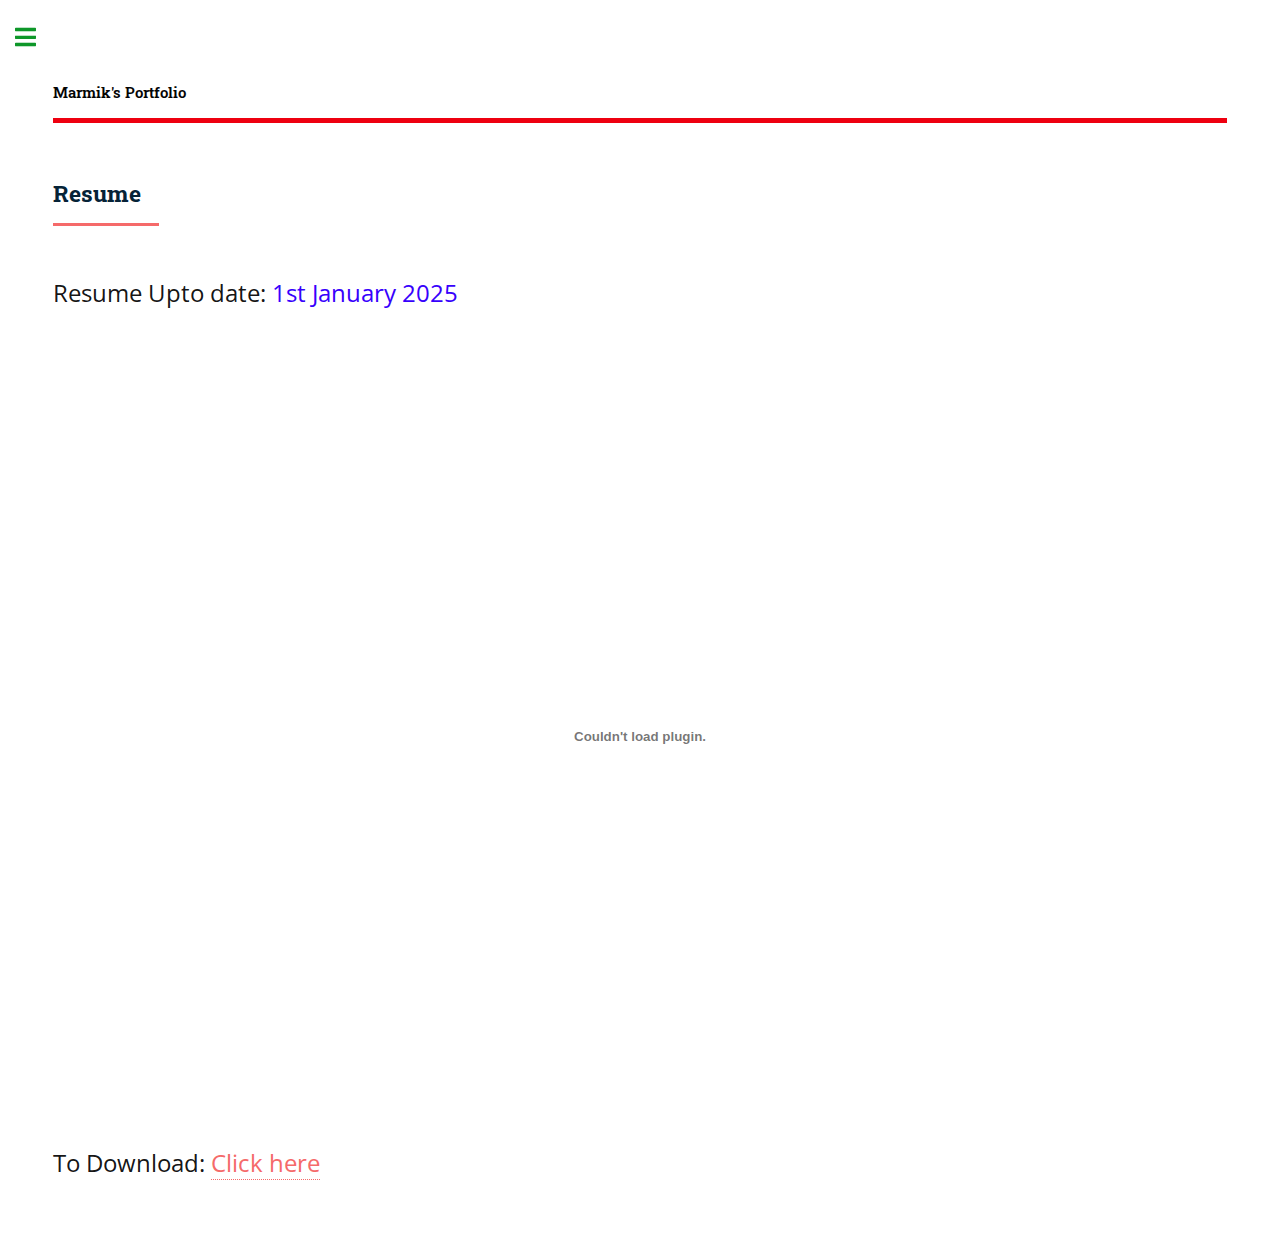
<file: resume.html>
<!DOCTYPE HTML>
<!--
	Editorial by HTML5 UP
	html5up.net | @ajlkn
	Free for personal and commercial use under the CCA 3.0 license (html5up.net/license)
-->
<html>
	<head>
		<title>Marmik.ai</title>
		<meta charset="utf-8" />
		<meta name="viewport" content="width=device-width, initial-scale=1, user-scalable=no" />
		<meta name="description" content="Iam Jayanth Kothapalli, An Aspiring AI engineer and an Integrated MSC Mathematics student at NIT Warangal" />
		<link rel="stylesheet" href="assets/css/main.css" />
		<link rel="icon" type="image/png" href="images/Rounded circle photo (1).png">
	  </head>
	<body class="is-preload">

		<!-- Wrapper -->
			<div id="wrapper">

				<!-- Main -->
					<div id="main">
						<div class="inner">

							<!-- Header -->
								<header id="header">
									<a href="index.html" class="logo"><strong>Marmik's Portfolio</strong></a>
									<ul class="icons">
										<!-- <li><a href="https://www.linkedin.com/in/marmik-upadhyay-079021168/" target="_blank" class="icon brands fa-linkedin-in"><span class="label">linkedIn</span></a></li> -->
										<!-- <li><a href="" target="_blank" class="icon brands fa-youtube"><span class="label">YouTube</span></a></li> -->
										<!-- <li><a href="https://github.com/MarmikUpadhyay1" target="_blank" class="icon brands fa-github"><span class="label">GitHub</span></a></li> -->
										<!-- <li><a href="" target="_blank" class="icon brands fa-medium-m"><span class="label">Medium</span></a></li> -->
										<!-- <li><a href="" target="_blank" class="icon brands fa-twitter"><span class="label">Twitter</span></a></li> -->
									</ul>
								</header>

							<!-- Content -->
								<!-- Section -->
								<section>
									<header class="major">
										<h2>Resume</h2>
                                    </header>                 
                                    <p>
                                        Resume Upto date: <span class="red-text"> 1st January 2025</span></p>
                                    <embed src="Resume/Resume upto date.pdf" type="application/pdf" width="100%" height="800px">
                                    <p>To Download: <a href="Resume/Resume upto date.pdf" download>Click here</a></p>
								</section>
 	  
						</div>
						
					</div>

					

				<!-- Sidebar -->
					<div id="sidebar">
						<div class="inner">

							<!-- Search -->
								<section id="search" class="alt">
									<form method="post" action="#">
										<input type="text" name="query" id="query" placeholder="Search" />
									</form>
								</section>

							<!-- Menu -->
								<nav id="menu">
									<header class="major">
										<h2>Menu</h2>
									</header>
									<ul>
										<li><a href="index.html">About Me</a></li>
										<li><a href="projects.html">Projects</a></li>
										<li><a href="experience.html">Experience</a></li>
										 
										<li><a href="handwrittennotes.html">AI HandWritten Notes</a></li>
										<!-- <li><a href="Guidance.html">AI and ML Guidance</a></li>
										 
										<li><a href="youtube.html">My Youtube Channel</a></li> -->
										<li><a href="resume.html">Resume</a></li>
										<li><a href="certificates.html">Certificates</a></li>
									</ul>
								</nav>

							 

							<!-- Section -->
							<section>
								<header class="major">
									<h2>Get in touch</h2>
								</header>
								 
								<ul class="contact">
									<li class="icon solid fa-envelope"><a href="#">marmikupadhyay111@gmail.com</a></li>
									<li class="icon solid fa-phone">(+1) 6475949740</li>
									<li class="icon solid fa-home">Toronto, ON<br />
										Canada, M1T 0B9</li>
								</ul>
							</section>

							<!-- Footer
								<footer id="footer">
									<p class="copyright">&copy; Untitled. All rights reserved. Demo Images: <a href="https://unsplash.com">Unsplash</a>. Design: <a href="https://html5up.net">HTML5 UP</a>.</p>
								</footer> -->

						</div>
					</div>

			</div>

		<!-- Scripts -->
			<script src="assets/js/jquery.min.js"></script>
			<script src="assets/js/browser.min.js"></script>
			<script src="assets/js/breakpoints.min.js"></script>
			<script src="assets/js/util.js"></script>
			<script src="assets/js/main.js"></script>

	</body>
</html>
</file>
<file: assets/css/main.css>
@import url(fontawesome-all.min.css);
@import url("https://fonts.googleapis.com/css?family=Open+Sans:400,600,400italic,600italic|Roboto+Slab:400,700");
/*
	Editorial by HTML5 UP
	html5up.net | @ajlkn
	Free for personal and commercial use under the CCA 3.0 license (html5up.net/license)
*/
html, body, div, span, applet, object,
iframe, h1, h2, h3, h4, h5, h6, p, blockquote,
pre, a, abbr, acronym, address, big, cite,
code, del, dfn, em, img, ins, kbd, q, s, samp,
small, strike, strong, sub, sup, tt, var, b,
u, i, center, dl, dt, dd, ol, ul, li, fieldset,
form, label, legend, table, caption, tbody,
tfoot, thead, tr, th, td, article, aside,
canvas, details, embed, figure, figcaption,
footer, header, hgroup, menu, nav, output, ruby,
section, summary, time, mark, audio, video {
  margin: 0;
  padding: 0;
  border: 0;
  font-size: 100%;
  font: inherit;
  vertical-align: baseline; }

article, aside, details, figcaption, figure,
footer, header, hgroup, menu, nav, section {
  display: block; }

body {
  line-height: 1; }

ol, ul {
  list-style: none; }

blockquote, q {
  quotes: none; }
  blockquote:before, blockquote:after, q:before, q:after {
    content: '';
    content: none; }

table {
  border-collapse: collapse;
  border-spacing: 0; }

body {
  -webkit-text-size-adjust: none; }

mark {
  background-color: transparent;
  color: inherit; }

input::-moz-focus-inner {
  border: 0;
  padding: 0; }

input, select, textarea {
  -moz-appearance: none;
  -webkit-appearance: none;
  -ms-appearance: none;
  appearance: none; }

/* Basic */
@-ms-viewport {
  width: device-width; }

body {
  -ms-overflow-style: scrollbar; }

@media screen and (max-width: 480px) {
  html, body {
    min-width: 320px; } }

html {
  box-sizing: border-box; }

*, *:before, *:after {
  box-sizing: inherit; }

body {
  background: #f3f8f800; }
  body.is-preload *, body.is-preload *:before, body.is-preload *:after, body.is-resizing *, body.is-resizing *:before, body.is-resizing *:after {
    -moz-animation: none !important;
    -webkit-animation: none !important;
    -ms-animation: none !important;
    animation: none !important;
    -moz-transition: none !important;
    -webkit-transition: none !important;
    -ms-transition: none !important;
    transition: none !important; }

/* Type */
body, input, select, textarea {
  color: #101010fa;
  font-family: "Open Sans", sans-serif;
  font-size: 13pt;
  font-weight: 400;
  line-height: 1.65; }
  @media screen and (max-width: 1680px) {
    body, input, select, textarea {
      font-size: 11pt; } }
  @media screen and (max-width: 1280px) {
    body, input, select, textarea {
      font-size: 10pt; } }
  @media screen and (max-width: 360px) {
    body, input, select, textarea {
      font-size: 9pt; } }

a {
  -moz-transition: color 0.2s ease-in-out, border-bottom-color 0.2s ease-in-out;
  -webkit-transition: color 0.2s ease-in-out, border-bottom-color 0.2s ease-in-out;
  -ms-transition: color 0.2s ease-in-out, border-bottom-color 0.2s ease-in-out;
  transition: color 0.2s ease-in-out, border-bottom-color 0.2s ease-in-out;
  border-bottom: dotted 1px;
  color: #f56a6a;
  text-decoration: none; }
  a:hover {
    border-bottom-color: #f56a6a;
    color: #0e9729 !important; }
    a:hover strong {
      color: inherit; }

strong, b {
  color: #040404;
  font-weight: 600; }

em, i {
  font-style: italic; }

p {
  font-size: x-large;
  margin: 0 0 1em 0;
   
 }

h1, h2, h3, h4, h5, h6 {
  color: #062337;
  font-family: "Roboto Slab", serif;
  font-weight: 700;
  line-height: 1.5;
  margin: 0 0 1em 0; }
  h1 a, h2 a, h3 a, h4 a, h5 a, h6 a {
    color: inherit;
    text-decoration: none;
    border-bottom: 0; }

h1 {
  font-size: 3em;
  margin: 0 0 0.5em 0;
  line-height: 1.2; }

h2 {
  font-size: 1.75em; }

h3 {
  font-size: 1.25em; }

h4 {
  font-size: 1.1em; }

h5 {
  font-size: 0.9em; }

h6 {
  font-size: 0.7em; }

@media screen and (max-width: 1680px) {
  h1 {
    font-size: 3.5em; } }

@media screen and (max-width: 980px) {
  h1 {
    font-size: 3.25em; } }

@media screen and (max-width: 736px) {
  h1 {
    font-size: 2em;
    line-height: 1.4; }
  h2 {
    font-size: 1.5em; } }

sub {
  font-size: 0.8em;
  position: relative;
  top: 0.5em; }

sup {
  font-size: 0.8em;
  position: relative;
  top: -0.5em; }

blockquote {
  border-left: solid 3px rgba(210, 215, 217, 0.75);
  font-style: italic;
  margin: 0 0 2em 0;
  padding: 0.5em 0 0.5em 2em; }

code {
  background: rgba(230, 235, 237, 0.25);
  border-radius: 0.375em;
  border: solid 1px rgba(210, 215, 217, 0.75);
  font-family: "Courier New", monospace;
  font-size: 0.9em;
  margin: 0 0.25em;
  padding: 0.25em 0.65em; }

pre {
  -webkit-overflow-scrolling: touch;
  font-family: "Courier New", monospace;
  font-size: 0.9em;
  margin: 0 0 2em 0; }
  pre code {
    display: block;
    line-height: 1.75;
    padding: 1em 1.5em;
    overflow-x: auto; }

hr {
  border: 0;
  border-bottom: solid 1px rgba(210, 215, 217, 0.75);
  margin: 2em 0; }
  hr.major {
    margin: 3em 0; }

.align-left {
  text-align: left; }

.align-center {
  text-align: center; }

.align-right {
  text-align: right; }

/* Row */
.row {
  display: flex;
  flex-wrap: wrap;
  box-sizing: border-box;
  align-items: stretch; }
  .row > * {
    box-sizing: border-box; }
  .row.gtr-uniform > * > :last-child {
    margin-bottom: 0; }
  .row.aln-left {
    justify-content: flex-start; }
  .row.aln-center {
    justify-content: center; }
  .row.aln-right {
    justify-content: flex-end; }
  .row.aln-top {
    align-items: flex-start; }
  .row.aln-middle {
    align-items: center; }
  .row.aln-bottom {
    align-items: flex-end; }
  .row > .imp {
    order: -1; }
  .row > .col-1 {
    width: 8.33333%; }
  .row > .off-1 {
    margin-left: 8.33333%; }
  .row > .col-2 {
    width: 16.66667%; }
  .row > .off-2 {
    margin-left: 16.66667%; }
  .row > .col-3 {
    width: 25%; }
  .row > .off-3 {
    margin-left: 25%; }
  .row > .col-4 {
    width: 33.33333%; }
  .row > .off-4 {
    margin-left: 33.33333%; }
  .row > .col-5 {
    width: 41.66667%; }
  .row > .off-5 {
    margin-left: 41.66667%; }
  .row > .col-6 {
    width: 50%; }
  .row > .off-6 {
    margin-left: 50%; }
  .row > .col-7 {
    width: 58.33333%; }
  .row > .off-7 {
    margin-left: 58.33333%; }
  .row > .col-8 {
    width: 66.66667%; }
  .row > .off-8 {
    margin-left: 66.66667%; }
  .row > .col-9 {
    width: 75%; }
  .row > .off-9 {
    margin-left: 75%; }
  .row > .col-10 {
    width: 83.33333%; }
  .row > .off-10 {
    margin-left: 83.33333%; }
  .row > .col-11 {
    width: 91.66667%; }
  .row > .off-11 {
    margin-left: 91.66667%; }
  .row > .col-12 {
    width: 100%; }
  .row > .off-12 {
    margin-left: 100%; }
  .row.gtr-0 {
    margin-top: 0;
    margin-left: 0em; }
    .row.gtr-0 > * {
      padding: 0 0 0 0em; }
    .row.gtr-0.gtr-uniform {
      margin-top: 0em; }
      .row.gtr-0.gtr-uniform > * {
        padding-top: 0em; }
  .row.gtr-25 {
    margin-top: 0;
    margin-left: -0.375em; }
    .row.gtr-25 > * {
      padding: 0 0 0 0.375em; }
    .row.gtr-25.gtr-uniform {
      margin-top: -0.375em; }
      .row.gtr-25.gtr-uniform > * {
        padding-top: 0.375em; }
  .row.gtr-50 {
    margin-top: 0;
    margin-left: -0.75em; }
    .row.gtr-50 > * {
      padding: 0 0 0 0.75em; }
    .row.gtr-50.gtr-uniform {
      margin-top: -0.75em; }
      .row.gtr-50.gtr-uniform > * {
        padding-top: 0.75em; }
  .row {
    margin-top: 0;
    margin-left: -1.5em; }
    .row > * {
      padding: 0 0 0 1.5em; }
    .row.gtr-uniform {
      margin-top: -1.5em; }
      .row.gtr-uniform > * {
        padding-top: 1.5em; }
  .row.gtr-150 {
    margin-top: 0;
    margin-left: -2.25em; }
    .row.gtr-150 > * {
      padding: 0 0 0 2.25em; }
    .row.gtr-150.gtr-uniform {
      margin-top: -2.25em; }
      .row.gtr-150.gtr-uniform > * {
        padding-top: 2.25em; }
  .row.gtr-200 {
    margin-top: 0;
    margin-left: -3em; }
    .row.gtr-200 > * {
      padding: 0 0 0 3em; }
    .row.gtr-200.gtr-uniform {
      margin-top: -3em; }
      .row.gtr-200.gtr-uniform > * {
        padding-top: 3em; }
  @media screen and (max-width: 1680px) {
    .row {
      display: flex;
      flex-wrap: wrap;
      box-sizing: border-box;
      align-items: stretch; }
      .row > * {
        box-sizing: border-box; }
      .row.gtr-uniform > * > :last-child {
        margin-bottom: 0; }
      .row.aln-left {
        justify-content: flex-start; }
      .row.aln-center {
        justify-content: center; }
      .row.aln-right {
        justify-content: flex-end; }
      .row.aln-top {
        align-items: flex-start; }
      .row.aln-middle {
        align-items: center; }
      .row.aln-bottom {
        align-items: flex-end; }
      .row > .imp-xlarge {
        order: -1; }
      .row > .col-1-xlarge {
        width: 8.33333%; }
      .row > .off-1-xlarge {
        margin-left: 8.33333%; }
      .row > .col-2-xlarge {
        width: 16.66667%; }
      .row > .off-2-xlarge {
        margin-left: 16.66667%; }
      .row > .col-3-xlarge {
        width: 25%; }
      .row > .off-3-xlarge {
        margin-left: 25%; }
      .row > .col-4-xlarge {
        width: 33.33333%; }
      .row > .off-4-xlarge {
        margin-left: 33.33333%; }
      .row > .col-5-xlarge {
        width: 41.66667%; }
      .row > .off-5-xlarge {
        margin-left: 41.66667%; }
      .row > .col-6-xlarge {
        width: 50%; }
      .row > .off-6-xlarge {
        margin-left: 50%; }
      .row > .col-7-xlarge {
        width: 58.33333%; }
      .row > .off-7-xlarge {
        margin-left: 58.33333%; }
      .row > .col-8-xlarge {
        width: 66.66667%; }
      .row > .off-8-xlarge {
        margin-left: 66.66667%; }
      .row > .col-9-xlarge {
        width: 75%; }
      .row > .off-9-xlarge {
        margin-left: 75%; }
      .row > .col-10-xlarge {
        width: 83.33333%; }
      .row > .off-10-xlarge {
        margin-left: 83.33333%; }
      .row > .col-11-xlarge {
        width: 91.66667%; }
      .row > .off-11-xlarge {
        margin-left: 91.66667%; }
      .row > .col-12-xlarge {
        width: 100%; }
      .row > .off-12-xlarge {
        margin-left: 100%; }
      .row.gtr-0 {
        margin-top: 0;
        margin-left: 0em; }
        .row.gtr-0 > * {
          padding: 0 0 0 0em; }
        .row.gtr-0.gtr-uniform {
          margin-top: 0em; }
          .row.gtr-0.gtr-uniform > * {
            padding-top: 0em; }
      .row.gtr-25 {
        margin-top: 0;
        margin-left: -0.375em; }
        .row.gtr-25 > * {
          padding: 0 0 0 0.375em; }
        .row.gtr-25.gtr-uniform {
          margin-top: -0.375em; }
          .row.gtr-25.gtr-uniform > * {
            padding-top: 0.375em; }
      .row.gtr-50 {
        margin-top: 0;
        margin-left: -0.75em; }
        .row.gtr-50 > * {
          padding: 0 0 0 0.75em; }
        .row.gtr-50.gtr-uniform {
          margin-top: -0.75em; }
          .row.gtr-50.gtr-uniform > * {
            padding-top: 0.75em; }
      .row {
        margin-top: 0;
        margin-left: -1.5em; }
        .row > * {
          padding: 0 0 0 1.5em; }
        .row.gtr-uniform {
          margin-top: -1.5em; }
          .row.gtr-uniform > * {
            padding-top: 1.5em; }
      .row.gtr-150 {
        margin-top: 0;
        margin-left: -2.25em; }
        .row.gtr-150 > * {
          padding: 0 0 0 2.25em; }
        .row.gtr-150.gtr-uniform {
          margin-top: -2.25em; }
          .row.gtr-150.gtr-uniform > * {
            padding-top: 2.25em; }
      .row.gtr-200 {
        margin-top: 0;
        margin-left: -3em; }
        .row.gtr-200 > * {
          padding: 0 0 0 3em; }
        .row.gtr-200.gtr-uniform {
          margin-top: -3em; }
          .row.gtr-200.gtr-uniform > * {
            padding-top: 3em; } }
  @media screen and (max-width: 1280px) {
    .row {
      display: flex;
      flex-wrap: wrap;
      box-sizing: border-box;
      align-items: stretch; }
      .row > * {
        box-sizing: border-box; }
      .row.gtr-uniform > * > :last-child {
        margin-bottom: 0; }
      .row.aln-left {
        justify-content: flex-start; }
      .row.aln-center {
        justify-content: center; }
      .row.aln-right {
        justify-content: flex-end; }
      .row.aln-top {
        align-items: flex-start; }
      .row.aln-middle {
        align-items: center; }
      .row.aln-bottom {
        align-items: flex-end; }
      .row > .imp-large {
        order: -1; }
      .row > .col-1-large {
        width: 8.33333%; }
      .row > .off-1-large {
        margin-left: 8.33333%; }
      .row > .col-2-large {
        width: 16.66667%; }
      .row > .off-2-large {
        margin-left: 16.66667%; }
      .row > .col-3-large {
        width: 25%; }
      .row > .off-3-large {
        margin-left: 25%; }
      .row > .col-4-large {
        width: 33.33333%; }
      .row > .off-4-large {
        margin-left: 33.33333%; }
      .row > .col-5-large {
        width: 41.66667%; }
      .row > .off-5-large {
        margin-left: 41.66667%; }
      .row > .col-6-large {
        width: 50%; }
      .row > .off-6-large {
        margin-left: 50%; }
      .row > .col-7-large {
        width: 58.33333%; }
      .row > .off-7-large {
        margin-left: 58.33333%; }
      .row > .col-8-large {
        width: 66.66667%; }
      .row > .off-8-large {
        margin-left: 66.66667%; }
      .row > .col-9-large {
        width: 75%; }
      .row > .off-9-large {
        margin-left: 75%; }
      .row > .col-10-large {
        width: 83.33333%; }
      .row > .off-10-large {
        margin-left: 83.33333%; }
      .row > .col-11-large {
        width: 91.66667%; }
      .row > .off-11-large {
        margin-left: 91.66667%; }
      .row > .col-12-large {
        width: 100%; }
      .row > .off-12-large {
        margin-left: 100%; }
      .row.gtr-0 {
        margin-top: 0;
        margin-left: 0em; }
        .row.gtr-0 > * {
          padding: 0 0 0 0em; }
        .row.gtr-0.gtr-uniform {
          margin-top: 0em; }
          .row.gtr-0.gtr-uniform > * {
            padding-top: 0em; }
      .row.gtr-25 {
        margin-top: 0;
        margin-left: -0.375em; }
        .row.gtr-25 > * {
          padding: 0 0 0 0.375em; }
        .row.gtr-25.gtr-uniform {
          margin-top: -0.375em; }
          .row.gtr-25.gtr-uniform > * {
            padding-top: 0.375em; }
      .row.gtr-50 {
        margin-top: 0;
        margin-left: -0.75em; }
        .row.gtr-50 > * {
          padding: 0 0 0 0.75em; }
        .row.gtr-50.gtr-uniform {
          margin-top: -0.75em; }
          .row.gtr-50.gtr-uniform > * {
            padding-top: 0.75em; }
      .row {
        margin-top: 0;
        margin-left: -1.5em; }
        .row > * {
          padding: 0 0 0 1.5em; }
        .row.gtr-uniform {
          margin-top: -1.5em; }
          .row.gtr-uniform > * {
            padding-top: 1.5em; }
      .row.gtr-150 {
        margin-top: 0;
        margin-left: -2.25em; }
        .row.gtr-150 > * {
          padding: 0 0 0 2.25em; }
        .row.gtr-150.gtr-uniform {
          margin-top: -2.25em; }
          .row.gtr-150.gtr-uniform > * {
            padding-top: 2.25em; }
      .row.gtr-200 {
        margin-top: 0;
        margin-left: -3em; }
        .row.gtr-200 > * {
          padding: 0 0 0 3em; }
        .row.gtr-200.gtr-uniform {
          margin-top: -3em; }
          .row.gtr-200.gtr-uniform > * {
            padding-top: 3em; } }
  @media screen and (max-width: 980px) {
    .row {
      display: flex;
      flex-wrap: wrap;
      box-sizing: border-box;
      align-items: stretch; }
      .row > * {
        box-sizing: border-box; }
      .row.gtr-uniform > * > :last-child {
        margin-bottom: 0; }
      .row.aln-left {
        justify-content: flex-start; }
      .row.aln-center {
        justify-content: center; }
      .row.aln-right {
        justify-content: flex-end; }
      .row.aln-top {
        align-items: flex-start; }
      .row.aln-middle {
        align-items: center; }
      .row.aln-bottom {
        align-items: flex-end; }
      .row > .imp-medium {
        order: -1; }
      .row > .col-1-medium {
        width: 8.33333%; }
      .row > .off-1-medium {
        margin-left: 8.33333%; }
      .row > .col-2-medium {
        width: 16.66667%; }
      .row > .off-2-medium {
        margin-left: 16.66667%; }
      .row > .col-3-medium {
        width: 25%; }
      .row > .off-3-medium {
        margin-left: 25%; }
      .row > .col-4-medium {
        width: 33.33333%; }
      .row > .off-4-medium {
        margin-left: 33.33333%; }
      .row > .col-5-medium {
        width: 41.66667%; }
      .row > .off-5-medium {
        margin-left: 41.66667%; }
      .row > .col-6-medium {
        width: 50%; }
      .row > .off-6-medium {
        margin-left: 50%; }
      .row > .col-7-medium {
        width: 58.33333%; }
      .row > .off-7-medium {
        margin-left: 58.33333%; }
      .row > .col-8-medium {
        width: 66.66667%; }
      .row > .off-8-medium {
        margin-left: 66.66667%; }
      .row > .col-9-medium {
        width: 75%; }
      .row > .off-9-medium {
        margin-left: 75%; }
      .row > .col-10-medium {
        width: 83.33333%; }
      .row > .off-10-medium {
        margin-left: 83.33333%; }
      .row > .col-11-medium {
        width: 91.66667%; }
      .row > .off-11-medium {
        margin-left: 91.66667%; }
      .row > .col-12-medium {
        width: 100%; }
      .row > .off-12-medium {
        margin-left: 100%; }
      .row.gtr-0 {
        margin-top: 0;
        margin-left: 0em; }
        .row.gtr-0 > * {
          padding: 0 0 0 0em; }
        .row.gtr-0.gtr-uniform {
          margin-top: 0em; }
          .row.gtr-0.gtr-uniform > * {
            padding-top: 0em; }
      .row.gtr-25 {
        margin-top: 0;
        margin-left: -0.375em; }
        .row.gtr-25 > * {
          padding: 0 0 0 0.375em; }
        .row.gtr-25.gtr-uniform {
          margin-top: -0.375em; }
          .row.gtr-25.gtr-uniform > * {
            padding-top: 0.375em; }
      .row.gtr-50 {
        margin-top: 0;
        margin-left: -0.75em; }
        .row.gtr-50 > * {
          padding: 0 0 0 0.75em; }
        .row.gtr-50.gtr-uniform {
          margin-top: -0.75em; }
          .row.gtr-50.gtr-uniform > * {
            padding-top: 0.75em; }
      .row {
        margin-top: 0;
        margin-left: -1.5em; }
        .row > * {
          padding: 0 0 0 1.5em; }
        .row.gtr-uniform {
          margin-top: -1.5em; }
          .row.gtr-uniform > * {
            padding-top: 1.5em; }
      .row.gtr-150 {
        margin-top: 0;
        margin-left: -2.25em; }
        .row.gtr-150 > * {
          padding: 0 0 0 2.25em; }
        .row.gtr-150.gtr-uniform {
          margin-top: -2.25em; }
          .row.gtr-150.gtr-uniform > * {
            padding-top: 2.25em; }
      .row.gtr-200 {
        margin-top: 0;
        margin-left: -3em; }
        .row.gtr-200 > * {
          padding: 0 0 0 3em; }
        .row.gtr-200.gtr-uniform {
          margin-top: -3em; }
          .row.gtr-200.gtr-uniform > * {
            padding-top: 3em; } }
  @media screen and (max-width: 736px) {
    .row {
      display: flex;
      flex-wrap: wrap;
      box-sizing: border-box;
      align-items: stretch; }
      .row > * {
        box-sizing: border-box; }
      .row.gtr-uniform > * > :last-child {
        margin-bottom: 0; }
      .row.aln-left {
        justify-content: flex-start; }
      .row.aln-center {
        justify-content: center; }
      .row.aln-right {
        justify-content: flex-end; }
      .row.aln-top {
        align-items: flex-start; }
      .row.aln-middle {
        align-items: center; }
      .row.aln-bottom {
        align-items: flex-end; }
      .row > .imp-small {
        order: -1; }
      .row > .col-1-small {
        width: 8.33333%; }
      .row > .off-1-small {
        margin-left: 8.33333%; }
      .row > .col-2-small {
        width: 16.66667%; }
      .row > .off-2-small {
        margin-left: 16.66667%; }
      .row > .col-3-small {
        width: 25%; }
      .row > .off-3-small {
        margin-left: 25%; }
      .row > .col-4-small {
        width: 33.33333%; }
      .row > .off-4-small {
        margin-left: 33.33333%; }
      .row > .col-5-small {
        width: 41.66667%; }
      .row > .off-5-small {
        margin-left: 41.66667%; }
      .row > .col-6-small {
        width: 50%; }
      .row > .off-6-small {
        margin-left: 50%; }
      .row > .col-7-small {
        width: 58.33333%; }
      .row > .off-7-small {
        margin-left: 58.33333%; }
      .row > .col-8-small {
        width: 66.66667%; }
      .row > .off-8-small {
        margin-left: 66.66667%; }
      .row > .col-9-small {
        width: 75%; }
      .row > .off-9-small {
        margin-left: 75%; }
      .row > .col-10-small {
        width: 83.33333%; }
      .row > .off-10-small {
        margin-left: 83.33333%; }
      .row > .col-11-small {
        width: 91.66667%; }
      .row > .off-11-small {
        margin-left: 91.66667%; }
      .row > .col-12-small {
        width: 100%; }
      .row > .off-12-small {
        margin-left: 100%; }
      .row.gtr-0 {
        margin-top: 0;
        margin-left: 0em; }
        .row.gtr-0 > * {
          padding: 0 0 0 0em; }
        .row.gtr-0.gtr-uniform {
          margin-top: 0em; }
          .row.gtr-0.gtr-uniform > * {
            padding-top: 0em; }
      .row.gtr-25 {
        margin-top: 0;
        margin-left: -0.375em; }
        .row.gtr-25 > * {
          padding: 0 0 0 0.375em; }
        .row.gtr-25.gtr-uniform {
          margin-top: -0.375em; }
          .row.gtr-25.gtr-uniform > * {
            padding-top: 0.375em; }
      .row.gtr-50 {
        margin-top: 0;
        margin-left: -0.75em; }
        .row.gtr-50 > * {
          padding: 0 0 0 0.75em; }
        .row.gtr-50.gtr-uniform {
          margin-top: -0.75em; }
          .row.gtr-50.gtr-uniform > * {
            padding-top: 0.75em; }
      .row {
        margin-top: 0;
        margin-left: -1.5em; }
        .row > * {
          padding: 0 0 0 1.5em; }
        .row.gtr-uniform {
          margin-top: -1.5em; }
          .row.gtr-uniform > * {
            padding-top: 1.5em; }
      .row.gtr-150 {
        margin-top: 0;
        margin-left: -2.25em; }
        .row.gtr-150 > * {
          padding: 0 0 0 2.25em; }
        .row.gtr-150.gtr-uniform {
          margin-top: -2.25em; }
          .row.gtr-150.gtr-uniform > * {
            padding-top: 2.25em; }
      .row.gtr-200 {
        margin-top: 0;
        margin-left: -3em; }
        .row.gtr-200 > * {
          padding: 0 0 0 3em; }
        .row.gtr-200.gtr-uniform {
          margin-top: -3em; }
          .row.gtr-200.gtr-uniform > * {
            padding-top: 3em; } }
  @media screen and (max-width: 480px) {
    .row {
      display: flex;
      flex-wrap: wrap;
      box-sizing: border-box;
      align-items: stretch; }
      .row > * {
        box-sizing: border-box; }
      .row.gtr-uniform > * > :last-child {
        margin-bottom: 0; }
      .row.aln-left {
        justify-content: flex-start; }
      .row.aln-center {
        justify-content: center; }
      .row.aln-right {
        justify-content: flex-end; }
      .row.aln-top {
        align-items: flex-start; }
      .row.aln-middle {
        align-items: center; }
      .row.aln-bottom {
        align-items: flex-end; }
      .row > .imp-xsmall {
        order: -1; }
      .row > .col-1-xsmall {
        width: 8.33333%; }
      .row > .off-1-xsmall {
        margin-left: 8.33333%; }
      .row > .col-2-xsmall {
        width: 16.66667%; }
      .row > .off-2-xsmall {
        margin-left: 16.66667%; }
      .row > .col-3-xsmall {
        width: 25%; }
      .row > .off-3-xsmall {
        margin-left: 25%; }
      .row > .col-4-xsmall {
        width: 33.33333%; }
      .row > .off-4-xsmall {
        margin-left: 33.33333%; }
      .row > .col-5-xsmall {
        width: 41.66667%; }
      .row > .off-5-xsmall {
        margin-left: 41.66667%; }
      .row > .col-6-xsmall {
        width: 50%; }
      .row > .off-6-xsmall {
        margin-left: 50%; }
      .row > .col-7-xsmall {
        width: 58.33333%; }
      .row > .off-7-xsmall {
        margin-left: 58.33333%; }
      .row > .col-8-xsmall {
        width: 66.66667%; }
      .row > .off-8-xsmall {
        margin-left: 66.66667%; }
      .row > .col-9-xsmall {
        width: 75%; }
      .row > .off-9-xsmall {
        margin-left: 75%; }
      .row > .col-10-xsmall {
        width: 83.33333%; }
      .row > .off-10-xsmall {
        margin-left: 83.33333%; }
      .row > .col-11-xsmall {
        width: 91.66667%; }
      .row > .off-11-xsmall {
        margin-left: 91.66667%; }
      .row > .col-12-xsmall {
        width: 100%; }
      .row > .off-12-xsmall {
        margin-left: 100%; }
      .row.gtr-0 {
        margin-top: 0;
        margin-left: 0em; }
        .row.gtr-0 > * {
          padding: 0 0 0 0em; }
        .row.gtr-0.gtr-uniform {
          margin-top: 0em; }
          .row.gtr-0.gtr-uniform > * {
            padding-top: 0em; }
      .row.gtr-25 {
        margin-top: 0;
        margin-left: -0.375em; }
        .row.gtr-25 > * {
          padding: 0 0 0 0.375em; }
        .row.gtr-25.gtr-uniform {
          margin-top: -0.375em; }
          .row.gtr-25.gtr-uniform > * {
            padding-top: 0.375em; }
      .row.gtr-50 {
        margin-top: 0;
        margin-left: -0.75em; }
        .row.gtr-50 > * {
          padding: 0 0 0 0.75em; }
        .row.gtr-50.gtr-uniform {
          margin-top: -0.75em; }
          .row.gtr-50.gtr-uniform > * {
            padding-top: 0.75em; }
      .row {
        margin-top: 0;
        margin-left: -1.5em; }
        .row > * {
          padding: 0 0 0 1.5em; }
        .row.gtr-uniform {
          margin-top: -1.5em; }
          .row.gtr-uniform > * {
            padding-top: 1.5em; }
      .row.gtr-150 {
        margin-top: 0;
        margin-left: -2.25em; }
        .row.gtr-150 > * {
          padding: 0 0 0 2.25em; }
        .row.gtr-150.gtr-uniform {
          margin-top: -2.25em; }
          .row.gtr-150.gtr-uniform > * {
            padding-top: 2.25em; }
      .row.gtr-200 {
        margin-top: 0;
        margin-left: -3em; }
        .row.gtr-200 > * {
          padding: 0 0 0 3em; }
        .row.gtr-200.gtr-uniform {
          margin-top: -3em; }
          .row.gtr-200.gtr-uniform > * {
            padding-top: 3em; } }

/* Section/Article */
section.special, article.special {
  text-align: center; }

header p {
  font-family: "Roboto Slab", serif;
  font-size: 1.1em;
  font-weight: 400;
  letter-spacing: 0.075em;
  margin-top: -0.5em;
  text-transform: unset;
 }

header.major > :last-child {
  border-bottom: solid 3px #f56a6a;
  display: inline-block;
  margin: 0 0 2em 0;
  padding: 0 0.75em 0.5em 0; }

header.main > :last-child {
  margin: 0 0 1em 0; }

/* Form */
form {
  margin: 0 0 2em 0; }

label {
  color: #3d4449;
  display: block;
  font-size: 0.9em;
  font-weight: 600;
  margin: 0 0 1em 0; }

input[type="text"],
input[type="password"],
input[type="email"],
input[type="tel"],
input[type="search"],
input[type="url"],
select,
textarea {
  -moz-appearance: none;
  -webkit-appearance: none;
  -ms-appearance: none;
  appearance: none;
  background: #ffffff;
  border-radius: 0.375em;
  border: none;
  border: solid 1px rgba(210, 215, 217, 0.75);
  color: inherit;
  display: block;
  outline: 0;
  padding: 0 1em;
  text-decoration: none;
  width: 100%; }
  input[type="text"]:invalid,
  input[type="password"]:invalid,
  input[type="email"]:invalid,
  input[type="tel"]:invalid,
  input[type="search"]:invalid,
  input[type="url"]:invalid,
  select:invalid,
  textarea:invalid {
    box-shadow: none; }
  input[type="text"]:focus,
  input[type="password"]:focus,
  input[type="email"]:focus,
  input[type="tel"]:focus,
  input[type="search"]:focus,
  input[type="url"]:focus,
  select:focus,
  textarea:focus {
    border-color: #f56a6a;
    box-shadow: 0 0 0 1px #f56a6a; }

select {
  background-image: url("data:image/svg+xml;charset=utf8,%3Csvg xmlns='http://www.w3.org/2000/svg' width='40' height='40' preserveAspectRatio='none' viewBox='0 0 40 40'%3E%3Cpath d='M9.4,12.3l10.4,10.4l10.4-10.4c0.2-0.2,0.5-0.4,0.9-0.4c0.3,0,0.6,0.1,0.9,0.4l3.3,3.3c0.2,0.2,0.4,0.5,0.4,0.9 c0,0.4-0.1,0.6-0.4,0.9L20.7,31.9c-0.2,0.2-0.5,0.4-0.9,0.4c-0.3,0-0.6-0.1-0.9-0.4L4.3,17.3c-0.2-0.2-0.4-0.5-0.4-0.9 c0-0.4,0.1-0.6,0.4-0.9l3.3-3.3c0.2-0.2,0.5-0.4,0.9-0.4S9.1,12.1,9.4,12.3z' fill='rgba(210, 215, 217, 0.75)' /%3E%3C/svg%3E");
  background-size: 1.25em;
  background-repeat: no-repeat;
  background-position: calc(100% - 1em) center;
  height: 2.75em;
  padding-right: 2.75em;
  text-overflow: ellipsis; }
  select option {
    color: #3d4449;
    background: #ffffff; }
  select:focus::-ms-value {
    background-color: transparent; }
  select::-ms-expand {
    display: none; }

input[type="text"],
input[type="password"],
input[type="email"],
input[type="tel"],
input[type="search"],
input[type="url"],
select {
  height: 2.75em; }

textarea {
  padding: 0.75em 1em; }

input[type="checkbox"],
input[type="radio"] {
  -moz-appearance: none;
  -webkit-appearance: none;
  -ms-appearance: none;
  appearance: none;
  display: block;
  float: left;
  margin-right: -2em;
  opacity: 0;
  width: 1em;
  z-index: -1; }
  input[type="checkbox"] + label,
  input[type="radio"] + label {
    text-decoration: none;
    color: #7f888f;
    cursor: pointer;
    display: inline-block;
    font-size: 1em;
    font-weight: 400;
    padding-left: 2.4em;
    padding-right: 0.75em;
    position: relative; }
    input[type="checkbox"] + label:before,
    input[type="radio"] + label:before {
      -moz-osx-font-smoothing: grayscale;
      -webkit-font-smoothing: antialiased;
      display: inline-block;
      font-style: normal;
      font-variant: normal;
      text-rendering: auto;
      line-height: 1;
      text-transform: none !important;
      font-family: 'Font Awesome 5 Free';
      font-weight: 900; }
    input[type="checkbox"] + label:before,
    input[type="radio"] + label:before {
      background: #ffffff;
      border-radius: 0.375em;
      border: solid 1px rgba(210, 215, 217, 0.75);
      content: '';
      display: inline-block;
      font-size: 0.8em;
      height: 2.0625em;
      left: 0;
      line-height: 2.0625em;
      position: absolute;
      text-align: center;
      top: 0;
      width: 2.0625em; }
  input[type="checkbox"]:checked + label:before,
  input[type="radio"]:checked + label:before {
    background: #3d4449;
    border-color: #3d4449;
    color: #ffffff;
    content: '\f00c'; }
  input[type="checkbox"]:focus + label:before,
  input[type="radio"]:focus + label:before {
    border-color: #f56a6a;
    box-shadow: 0 0 0 1px #f56a6a; }

input[type="checkbox"] + label:before {
  border-radius: 0.375em; }

input[type="radio"] + label:before {
  border-radius: 100%; }

::-webkit-input-placeholder {
  color: #9fa3a6 !important;
  opacity: 1.0; }

:-moz-placeholder {
  color: #9fa3a6 !important;
  opacity: 1.0; }

::-moz-placeholder {
  color: #9fa3a6 !important;
  opacity: 1.0; }

:-ms-input-placeholder {
  color: #9fa3a6 !important;
  opacity: 1.0; }

/* Box */
.box {
  border-radius: 0.375em;
  border: solid 1px rgba(210, 215, 217, 0.75);
  margin-bottom: 2em;
  padding: 1.5em; }
  .box > :last-child,
  .box > :last-child > :last-child,
  .box > :last-child > :last-child > :last-child {
    margin-bottom: 0; }
  .box.alt {
    border: 0;
    border-radius: 0;
    padding: 0; }

/* Icon */
.icon {
  text-decoration: none;
  border-bottom: none;
  position: relative; }
  .icon:before {
    -moz-osx-font-smoothing: grayscale;
    -webkit-font-smoothing: antialiased;
    display: inline-block;
    font-style: normal;
    font-variant: normal;
    text-rendering: auto;
    line-height: 1;
    text-transform: none !important;
    font-family: 'Font Awesome 5 Free';
    font-weight: 400; }
  .icon > .label {
    display: none; }
  .icon:before {
    line-height: inherit; }
  .icon.solid:before {
    font-weight: 900; }
  .icon.brands:before {
    font-family: 'Font Awesome 5 Brands'; }

/* Image */
.image {
  border-radius: 0.375em;
  border: 0;
  display: inline-block;
  position: relative; }
  .image img {
    border-radius: 0.375em;
    display: block; }
  .image.left, .image.right {
    max-width: 40%; }
    .image.left img, .image.right img {
      width: 100%; }
  .image.left {
    float: left;
    padding: 0 1.5em 1em 0;
    top: 0.25em; }
  .image.right {
    float: right;
    padding: 0 0 1em 1.5em;
    top: 0.25em; }
  .image.fit {
    display: block;
    margin: 0 0 2em 0;
    width: 100%; }
    .image.fit img {
      width: 100%; }
  .image.main {
    display: block;
    margin: 0 0 3em 0;
    width: 100%; }
    .image.main img {
      width: 100%; }

a.image {
  overflow: hidden; }
  a.image img {
    -moz-transition: -moz-transform 0.2s ease;
    -webkit-transition: -webkit-transform 0.2s ease;
    -ms-transition: -ms-transform 0.2s ease;
    transition: transform 0.2s ease; }
  a.image:hover img {
    -moz-transform: scale(1.075);
    -webkit-transform: scale(1.075);
    -ms-transform: scale(1.075);
    transform: scale(1.075); }

/* List */
ol {
  list-style: decimal;
  margin: 0 0 2em 0;
  padding-left: 1.25em; }
  ol li {
    padding-left: 0.25em; }

ul {
  list-style: disc;
  margin: 0 0 2em 0;
  padding-left: 1em; }
  ul li {
    padding-left: 0.5em; }
  ul.alt {
    list-style: none;
    padding-left: 0; }
    ul.alt li {
      border-top: solid 1px rgba(210, 215, 217, 0.75);
      padding: 0.5em 0; }
      ul.alt li:first-child {
        border-top: 0;
        padding-top: 0; }

dl {
  margin: 0 0 2em 0; }
  dl dt {
    display: block;
    font-weight: 600;
    margin: 0 0 1em 0; }
  dl dd {
    margin-left: 2em; }

/* Actions */
ul.actions {
  display: -moz-flex;
  display: -webkit-flex;
  display: -ms-flex;
  display: flex;
  cursor: default;
  list-style: none;
  margin-left: -1em;
  padding-left: 0; }
  ul.actions li {
    padding: 0 0 0 1em;
    vertical-align: middle; }
  ul.actions.special {
    -moz-justify-content: center;
    -webkit-justify-content: center;
    -ms-justify-content: center;
    justify-content: center;
    width: 100%;
    margin-left: 0; }
    ul.actions.special li:first-child {
      padding-left: 0; }
  ul.actions.stacked {
    -moz-flex-direction: column;
    -webkit-flex-direction: column;
    -ms-flex-direction: column;
    flex-direction: column;
    margin-left: 0; }
    ul.actions.stacked li {
      padding: 1.3em 0 0 0; }
      ul.actions.stacked li:first-child {
        padding-top: 0; }
  ul.actions.fit {
    width: calc(100% + 1em); }
    ul.actions.fit li {
      -moz-flex-grow: 1;
      -webkit-flex-grow: 1;
      -ms-flex-grow: 1;
      flex-grow: 1;
      -moz-flex-shrink: 1;
      -webkit-flex-shrink: 1;
      -ms-flex-shrink: 1;
      flex-shrink: 1;
      width: 100%; }
      ul.actions.fit li > * {
        width: 100%; }
    ul.actions.fit.stacked {
      width: 100%; }

/* Icons */
ul.icons {
  cursor: default;
  list-style: none;
  padding-left: 0; }
  ul.icons li {
    display: inline-block;
    padding: 0 1em 0 0; }
    ul.icons li:last-child {
      padding-right: 0; }
    ul.icons li .icon {
      color: inherit; }
      ul.icons li .icon:before {
        font-size: 1.25em; }

/* Contact */
ul.contact {
  list-style: none;
  padding: 0; }
  ul.contact li {
    text-decoration: none;
    border-top: solid 1px rgba(210, 215, 217, 0.75);
    margin: 1.5em 0 0 0;
    padding: 1.5em 0 0 3em;
    position: relative; }
    ul.contact li:before {
      -moz-osx-font-smoothing: grayscale;
      -webkit-font-smoothing: antialiased;
      display: inline-block;
      font-style: normal;
      font-variant: normal;
      text-rendering: auto;
      line-height: 1;
      text-transform: none !important;
      font-family: 'Font Awesome 5 Free';
      font-weight: 400; }
    ul.contact li:before {
      color: #f56a6a;
      display: inline-block;
      font-size: 1.5em;
      height: 1.125em;
      left: 0;
      line-height: 1.125em;
      position: absolute;
      text-align: center;
      top: 1em;
      width: 1.5em; }
    ul.contact li:first-child {
      border-top: 0;
      margin-top: 0;
      padding-top: 0; }
      ul.contact li:first-child:before {
        top: 0; }
    ul.contact li a {
      color: inherit; }

/* Pagination */
ul.pagination {
  cursor: default;
  list-style: none;
  padding-left: 0; }
  ul.pagination li {
    display: inline-block;
    padding-left: 0;
    vertical-align: middle; }
    ul.pagination li > .page {
      -moz-transition: background-color 0.2s ease-in-out, color 0.2s ease-in-out;
      -webkit-transition: background-color 0.2s ease-in-out, color 0.2s ease-in-out;
      -ms-transition: background-color 0.2s ease-in-out, color 0.2s ease-in-out;
      transition: background-color 0.2s ease-in-out, color 0.2s ease-in-out;
      border-bottom: 0;
      border-radius: 0.375em;
      display: inline-block;
      font-size: 0.8em;
      font-weight: 600;
      height: 2em;
      line-height: 2em;
      margin: 0 0.125em;
      min-width: 2em;
      padding: 0 0.5em;
      text-align: center; }
      ul.pagination li > .page.active {
        background-color: #f56a6a;
        color: #ffffff !important; }
        ul.pagination li > .page.active:hover {
          background-color: #f67878; }
        ul.pagination li > .page.active:active {
          background-color: #f45c5c; }
    ul.pagination li:first-child {
      padding-right: 0.75em; }
    ul.pagination li:last-child {
      padding-left: 0.75em; }
  @media screen and (max-width: 480px) {
    ul.pagination li:nth-child(n+2):nth-last-child(n+2) {
      display: none; }
    ul.pagination li:first-child {
      padding-right: 0; } }

/* Table */
.table-wrapper {
  -webkit-overflow-scrolling: touch;
  overflow-x: auto; }

table {
  margin: 0 0 2em 0;
  width: 100%; }
  table tbody tr {
    border: solid 1px rgba(210, 215, 217, 0.75);
    border-left: 0;
    border-right: 0; }
    table tbody tr:nth-child(2n + 1) {
      background-color: rgba(230, 235, 237, 0.25); }
  table td {
    padding: 0.75em 0.75em; }
  table th {
    color: #3d4449;
    font-size: 0.9em;
    font-weight: 600;
    padding: 0 0.75em 0.75em 0.75em;
    text-align: left; }
  table thead {
    border-bottom: solid 2px rgba(210, 215, 217, 0.75); }
  table tfoot {
    border-top: solid 2px rgba(210, 215, 217, 0.75); }
  table.alt {
    border-collapse: separate; }
    table.alt tbody tr td {
      border: solid 1px rgba(210, 215, 217, 0.75);
      border-left-width: 0;
      border-top-width: 0; }
      table.alt tbody tr td:first-child {
        border-left-width: 1px; }
    table.alt tbody tr:first-child td {
      border-top-width: 1px; }
    table.alt thead {
      border-bottom: 0; }
    table.alt tfoot {
      border-top: 0; }

/* Button */
input[type="submit"],
input[type="reset"],
input[type="button"],
button,
.button {
  -moz-appearance: none;
  -webkit-appearance: none;
  -ms-appearance: none;
  appearance: none;
  -moz-transition: background-color 0.2s ease-in-out, color 0.2s ease-in-out;
  -webkit-transition: background-color 0.2s ease-in-out, color 0.2s ease-in-out;
  -ms-transition: background-color 0.2s ease-in-out, color 0.2s ease-in-out;
  transition: background-color 0.2s ease-in-out, color 0.2s ease-in-out;
  background-color: transparent;
  border-radius: 0.375em;
  border: 0;
  box-shadow: inset 0 0 0 2px #f56a6a;
  color: #f56a6a !important;
  cursor: pointer;
  display: inline-block;
  font-family: "Roboto Slab", serif;
  font-size: 0.8em;
  font-weight: 700;
  height: 3.5em;
  letter-spacing: 0.075em;
  line-height: 3.5em;
  padding: 0 2.25em;
  text-align: center;
  text-decoration: none;
  text-transform: uppercase;
  white-space: nowrap; }
  input[type="submit"]:hover,
  input[type="reset"]:hover,
  input[type="button"]:hover,
  button:hover,
  .button:hover {
    background-color: rgba(245, 106, 106, 0.05); }
  input[type="submit"]:active,
  input[type="reset"]:active,
  input[type="button"]:active,
  button:active,
  .button:active {
    background-color: rgba(245, 106, 106, 0.15); }
  input[type="submit"].icon:before,
  input[type="reset"].icon:before,
  input[type="button"].icon:before,
  button.icon:before,
  .button.icon:before {
    margin-right: 0.5em; }
  input[type="submit"].fit,
  input[type="reset"].fit,
  input[type="button"].fit,
  button.fit,
  .button.fit {
    width: 100%; }
  input[type="submit"].small,
  input[type="reset"].small,
  input[type="button"].small,
  button.small,
  .button.small {
    font-size: 0.6em; }
  input[type="submit"].large,
  input[type="reset"].large,
  input[type="button"].large,
  button.large,
  .button.large {
    font-size: 1em;
    height: 3.65em;
    line-height: 3.65em; }
  input[type="submit"].primary,
  input[type="reset"].primary,
  input[type="button"].primary,
  button.primary,
  .button.primary {
    background-color: #f56a6a;
    box-shadow: none;
    color: #ffffff !important; }
    input[type="submit"].primary:hover,
    input[type="reset"].primary:hover,
    input[type="button"].primary:hover,
    button.primary:hover,
    .button.primary:hover {
      background-color: #f67878; }
    input[type="submit"].primary:active,
    input[type="reset"].primary:active,
    input[type="button"].primary:active,
    button.primary:active,
    .button.primary:active {
      background-color: #f45c5c; }
  input[type="submit"].disabled, input[type="submit"]:disabled,
  input[type="reset"].disabled,
  input[type="reset"]:disabled,
  input[type="button"].disabled,
  input[type="button"]:disabled,
  button.disabled,
  button:disabled,
  .button.disabled,
  .button:disabled {
    pointer-events: none;
    opacity: 0.25; }

/* Mini Posts */
.mini-posts article {
  border-top: solid 1px rgba(210, 215, 217, 0.75);
  margin-top: 2em;
  padding-top: 2em; }
  .mini-posts article .image {
    display: block;
    margin: 0 0 1.5em 0; }
    .mini-posts article .image img {
      display: block;
      width: 100%; }
  .mini-posts article:first-child {
    border-top: 0;
    margin-top: 0;
    padding-top: 0; }

/* Features */
.features {
  display: -moz-flex;
  display: -webkit-flex;
  display: -ms-flex;
  display: flex;
  -moz-flex-wrap: wrap;
  -webkit-flex-wrap: wrap;
  -ms-flex-wrap: wrap;
  flex-wrap: wrap;
  margin: 0 0 2em -3em;
  width: calc(100% + 3em); }
  .features article {
    -moz-align-items: center;
    -webkit-align-items: center;
    -ms-align-items: center;
    align-items: center;
    display: -moz-flex;
    display: -webkit-flex;
    display: -ms-flex;
    display: flex;
    margin: 0 0 3em 3em;
    position: relative;
    width: calc(50% - 3em); }
    .features article:nth-child(2n - 1) {
      margin-right: 1.5em; }
    .features article:nth-child(2n) {
      margin-left: 1.5em; }
    .features article:nth-last-child(1), .features article:nth-last-child(2) {
      margin-bottom: 0; }
    .features article .icon {
      -moz-flex-grow: 0;
      -webkit-flex-grow: 0;
      -ms-flex-grow: 0;
      flex-grow: 0;
      -moz-flex-shrink: 0;
      -webkit-flex-shrink: 0;
      -ms-flex-shrink: 0;
      flex-shrink: 0;
      display: block;
      height: 10em;
      line-height: 10em;
      margin: 0 2em 0 0;
      text-align: center;
      width: 10em; }
      .features article .icon:before {
        color: #f56a6a;
        font-size: 2.75rem;
        position: relative;
        top: 0.05em; }
      .features article .icon:after {
        -moz-transform: rotate(45deg);
        -webkit-transform: rotate(45deg);
        -ms-transform: rotate(45deg);
        transform: rotate(45deg);
        border-radius: 0.25rem;
        border: solid 2px rgba(210, 215, 217, 0.75);
        content: '';
        display: block;
        height: 7em;
        left: 50%;
        margin: -3.5em 0 0 -3.5em;
        position: absolute;
        top: 50%;
        width: 7em; }
    .features article .content {
      -moz-flex-grow: 1;
      -webkit-flex-grow: 1;
      -ms-flex-grow: 1;
      flex-grow: 1;
      -moz-flex-shrink: 1;
      -webkit-flex-shrink: 1;
      -ms-flex-shrink: 1;
      flex-shrink: 1;
      width: 100%; }
      .features article .content > :last-child {
        margin-bottom: 0; }
  @media screen and (max-width: 980px) {
    .features {
      margin: 0 0 2em 0;
      width: 100%; }
      .features article {
        margin: 0 0 3em 0;
        width: 100%; }
        .features article:nth-child(2n - 1) {
          margin-right: 0; }
        .features article:nth-child(2n) {
          margin-left: 0; }
        .features article:nth-last-child(1), .features article:nth-last-child(2) {
          margin-bottom: 3em; }
        .features article:last-child {
          margin-bottom: 0; }
        .features article .icon {
          height: 8em;
          line-height: 8em;
          width: 8em; }
          .features article .icon:before {
            font-size: 2.25rem; }
          .features article .icon:after {
            height: 6em;
            margin: -3em 0 0 -3em;
            width: 6em; } }
  @media screen and (max-width: 480px) {
    .features article {
      -moz-flex-direction: column;
      -webkit-flex-direction: column;
      -ms-flex-direction: column;
      flex-direction: column;
      -moz-align-items: -moz-flex-start;
      -webkit-align-items: -webkit-flex-start;
      -ms-align-items: -ms-flex-start;
      align-items: flex-start; }
      .features article .icon {
        height: 6em;
        line-height: 6em;
        margin: 0 0 1.5em 0;
        width: 6em; }
        .features article .icon:before {
          font-size: 1.5rem; }
        .features article .icon:after {
          height: 4em;
          margin: -2em 0 0 -2em;
          width: 4em; } }
  @media screen and (max-width: 480px) {
    .features article .icon:before {
      font-size: 1.25rem; } }

/* Posts */
.posts {
  display: -moz-flex;
  display: -webkit-flex;
  display: -ms-flex;
  display: flex;
  -moz-flex-wrap: wrap;
  -webkit-flex-wrap: wrap;
  -ms-flex-wrap: wrap;
  flex-wrap: wrap;
  margin: 0 0 2em -6em;
  width: calc(100% + 6em); }
  .posts article {
    -moz-flex-grow: 0;
    -webkit-flex-grow: 0;
    -ms-flex-grow: 0;
    flex-grow: 0;
    -moz-flex-shrink: 1;
    -webkit-flex-shrink: 1;
    -ms-flex-shrink: 1;
    flex-shrink: 1;
    margin: 0 0 6em 6em;
    position: relative;
    width: calc(33.33333% - 6em); }
    .posts article:before {
      background: rgba(210, 215, 217, 0.75);
      content: '';
      display: block;
      height: calc(100% + 6em);
      left: -3em;
      position: absolute;
      top: 0;
      width: 1px; }
    .posts article:after {
      background: rgba(210, 215, 217, 0.75);
      bottom: -3em;
      content: '';
      display: block;
      height: 1px;
      position: absolute;
      right: 0;
      width: calc(100% + 6em); }
    .posts article > :last-child {
      margin-bottom: 0; }
    .posts article .image {
      display: block;
      margin: 0 0 2em 0; }
      .posts article .image img {
        display: block;
        width: 100%; }
  @media screen and (min-width: 1681px) {
    .posts article:nth-child(3n + 1):before {
      display: none; }
    .posts article:nth-child(3n + 1):after {
      width: 100%; }
    .posts article:nth-last-child(1), .posts article:nth-last-child(2), .posts article:nth-last-child(3) {
      margin-bottom: 0; }
      .posts article:nth-last-child(1):before, .posts article:nth-last-child(2):before, .posts article:nth-last-child(3):before {
        height: 100%; }
      .posts article:nth-last-child(1):after, .posts article:nth-last-child(2):after, .posts article:nth-last-child(3):after {
        display: none; } }
  @media screen and (max-width: 1680px) {
    .posts article {
      width: calc(50% - 6em); }
      .posts article:nth-last-child(3) {
        margin-bottom: 6em; } }
  @media screen and (min-width: 481px) and (max-width: 1680px) {
    .posts article:nth-child(2n + 1):before {
      display: none; }
    .posts article:nth-child(2n + 1):after {
      width: 100%; }
    .posts article:nth-last-child(1), .posts article:nth-last-child(2) {
      margin-bottom: 0; }
      .posts article:nth-last-child(1):before, .posts article:nth-last-child(2):before {
        height: 100%; }
      .posts article:nth-last-child(1):after, .posts article:nth-last-child(2):after {
        display: none; } }
  @media screen and (max-width: 736px) {
    .posts {
      margin: 0 0 2em -4.5em;
      width: calc(100% + 4.5em); }
      .posts article {
        margin: 0 0 4.5em 4.5em;
        width: calc(50% - 4.5em); }
        .posts article:before {
          height: calc(100% + 4.5em);
          left: -2.25em; }
        .posts article:after {
          bottom: -2.25em;
          width: calc(100% + 4.5em); }
        .posts article:nth-last-child(3) {
          margin-bottom: 4.5em; } }
  @media screen and (max-width: 480px) {
    .posts {
      margin: 0 0 2em 0;
      width: 100%; }
      .posts article {
        margin: 0 0 4.5em 0;
        width: 100%; }
        .posts article:before {
          display: none; }
        .posts article:after {
          width: 100%; }
        .posts article:last-child {
          margin-bottom: 0; }
          .posts article:last-child:after {
            display: none; } }

/* Wrapper */
#wrapper {
  display: -moz-flex;
  display: -webkit-flex;
  display: -ms-flex;
  display: flex;
  -moz-flex-direction: row-reverse;
  -webkit-flex-direction: row-reverse;
  -ms-flex-direction: row-reverse;
  flex-direction: row-reverse;
  min-height: 100vh; }

/* Main */
#main {
  -moz-flex-grow: 1;
  -webkit-flex-grow: 1;
  -ms-flex-grow: 1;
  flex-grow: 1;
  -moz-flex-shrink: 1;
  -webkit-flex-shrink: 1;
  -ms-flex-shrink: 1;
  flex-shrink: 1;
  width: 100%; }
  #main > .inner {
    padding: 0 6em 0.1em 6em ;
    margin: 0 auto;
    max-width: 110em; }
    #main > .inner > section {
      padding: 6em 0 4em 0 ;
      border-top: solid 2px rgba(210, 215, 217, 0.75); }
      #main > .inner > section:first-of-type {
        border-top: 0 !important; }
  @media screen and (max-width: 1680px) {
    #main > .inner {
      padding: 0 5em 0.1em 5em ; }
      #main > .inner > section {
        padding: 5em 0 3em 0 ; } }
  @media screen and (max-width: 1280px) {
    #main > .inner {
      padding: 0 4em 0.1em 4em ; }
      #main > .inner > section {
        padding: 4em 0 2em 0 ; } }
  @media screen and (max-width: 736px) {
    #main > .inner {
      padding: 0 2em 0.1em 2em ; }
      #main > .inner > section {
        padding: 3em 0 1em 0 ; } }  

/* Sidebar */
#search form {
  text-decoration: none;
  position: relative; }
  #search form:before {
    -moz-osx-font-smoothing: grayscale;
    -webkit-font-smoothing: antialiased;
    display: inline-block;
    font-style: normal;
    font-variant: normal;
    text-rendering: auto;
    line-height: 1;
    text-transform: none !important;
    font-family: 'Font Awesome 5 Free';
    font-weight: 900; }
  #search form:before {
    -moz-transform: scaleX(-1);
    -webkit-transform: scaleX(-1);
    -ms-transform: scaleX(-1);
    transform: scaleX(-1);
    color: #ff0202;
    content: '\f002';
    cursor: default;
    display: block;
    font-size: 1.5em;
    height: 2em;
    line-height: 2em;
    opacity: 0.325;
    position: absolute;
    right: 0;
    text-align: center;
    top: 0;
    width: 2em; }
  #search form input[type="text"] {
    padding-right: 2.75em; }

#sidebar {
  -moz-flex-grow: 0;
  -webkit-flex-grow: 0;
  -ms-flex-grow: 0;
  flex-grow: 0;
  -moz-flex-shrink: 0;
  -webkit-flex-shrink: 0;
  -ms-flex-shrink: 0;
  flex-shrink: 0;
  -moz-transition: margin-left 0.5s ease, box-shadow 0.5s ease;
  -webkit-transition: margin-left 0.5s ease, box-shadow 0.5s ease;
  -ms-transition: margin-left 0.5s ease, box-shadow 0.5s ease;
  transition: margin-left 0.5s ease, box-shadow 0.5s ease;
  background-color: #fdfdfd;
  font-size: 0.9em;
  position: relative;
  width: 26em; }
  #sidebar h2 {
    font-size: 1.38889em; }
  #sidebar > .inner {
    padding: 2.22222em 2.22222em 2.44444em 2.22222em ;
    position: relative;
    width: 26em; }
    #sidebar > .inner > * {
      border-bottom: solid 2px rgb(155, 209, 211);
      margin: 0 0 3.5em 0;
      padding: 0 0 3.5em 0; }
      #sidebar > .inner > * > :last-child {
        margin-bottom: 0; }
      #sidebar > .inner > *:last-child {
        border-bottom: 0;
        margin-bottom: 0;
        padding-bottom: 0; }
    #sidebar > .inner > .alt {
      background-color: #ffffff;
      border-bottom: 0;
      margin: -2.22222em 0 4.44444em -2.22222em;
      padding: 2.22222em;
      width: calc(100% + 4.44444em); }
  #sidebar .toggle {
    text-decoration: none;
    -moz-transition: left 0.5s ease;
    -webkit-transition: left 0.5s ease;
    -ms-transition: left 0.5s ease;
    transition: left 0.5s ease;
    -webkit-tap-highlight-color: rgb(250, 23, 23);
    border: 0;
    display: block;
    height: 7.5em;
    left: 26em;
    line-height: 7.5em;
    outline: 0;
    overflow: hidden;
    position: absolute;
    text-align: center;
    text-indent: -15em;
    white-space: nowrap;
    top: 0;
    width: 6em;
    z-index: 10000; }
    #sidebar .toggle:before {
      -moz-osx-font-smoothing: grayscale;
      -webkit-font-smoothing: antialiased;
      display: inline-block;
      font-style: normal;
      font-variant: normal;
      text-rendering: auto;
      line-height: 1;
      text-transform: none !important;
      font-family: 'Font Awesome 5 Free';
      font-weight: 900; }
    #sidebar .toggle:before {
      content: '\f0c9';
      font-size: 2rem;
      height: inherit;
      left: 0;
      line-height: inherit;
      position: absolute;
      text-indent: 0;
      top: 0;
      width: inherit; }
  #sidebar.inactive {
    margin-left: -26em; }
  @media screen and (max-width: 1680px) {
    #sidebar {
      width: 24em; }
      #sidebar > .inner {
        padding: 1.66667em 1.66667em 1.33333em 1.66667em ;
        width: 24em; }
        #sidebar > .inner > .alt {
          margin: -1.66667em 0 3.33333em -1.66667em;
          padding: 1.66667em;
          width: calc(100% + 3.33333em); }
      #sidebar .toggle {
        height: 6.25em;
        left: 24em;
        line-height: 6.25em;
        text-indent: 5em;
        width: 5em; }
        #sidebar .toggle:before {
          font-size: 1.5rem; }
      #sidebar.inactive {
        margin-left: -24em; } }
  @media screen and (max-width: 1280px) {
    #sidebar {
      box-shadow: 0 0 5em 0 rgba(0, 0, 0, 0.175);
      height: 100%;
      left: 0;
      position: fixed;
      top: 0;
      z-index: 10000; }
      #sidebar.inactive {
        box-shadow: none; }
      #sidebar > .inner {
        -webkit-overflow-scrolling: touch;
        height: 100%;
        left: 0;
        overflow-x: hidden;
        overflow-y: auto;
        position: absolute;
        top: 0; }
        #sidebar > .inner:after {
          content: '';
          display: block;
          height: 4em;
          width: 100%; }
      #sidebar .toggle {
        text-indent: 6em;
        width: 6em; }
        #sidebar .toggle:before {
          font-size: 1.5rem;
          margin-left: -0.4375em; }
      body.is-preload #sidebar {
        display: none; } }
  @media screen and (max-width: 736px) {
    #sidebar .toggle {
      text-indent: 7.25em;
      width: 7.25em; }
      #sidebar .toggle:before {
        color: #efebeb;
        margin-left: -0.0625em;
        margin-top: -0.25em;
        font-size: 1.1rem;
        z-index: 1; }
      #sidebar .toggle:after {
        background: rgb(250, 0, 0);
        border-radius: 0.375em;
        content: '';
        height: 3.5em;
        left: 1em;
        position: absolute;
        top: 1em;
        width: 5em; } }

/* Header */
#header {
  display: -moz-flex;
  display: -webkit-flex;
  display: -ms-flex;
  display: flex;
  border-bottom: solid 5px #ee0010;
  padding: 6em 0 1em 0;
  position: relative; }
  #header > * {
    -moz-flex: 1;
    -webkit-flex: 1;
    -ms-flex: 1;
    flex: 1;
    margin-bottom: 0; }
  #header .logo {
    border-bottom: 0;
    color: inherit;
    font-family: "Roboto Slab", serif;
    font-size:  1.125em; }
  #header .icons {
    text-align: center;
    color:#2c09f3 }
  @media screen and (max-width: 1680px) {
    #header {
      padding-top: 6em; } }
  @media screen and (max-width: 736px) {
    #header {
      padding-top: 4.5em; }
      #header .logo {
        font-size: 1.0em;
        margin: 0; }
      #header .icons {
        height: 4em;
        line-height: 4em;
        position: absolute;
        right: 10%; 
        font-size: medium;
        text-align: left;
        top: 0; } }

/* Banner */
#banner {
  padding: 6em 0 4em 0 ;
  display: -moz-flex;
  display: -webkit-flex;
  display: -ms-flex;
  display: flex; }
  #banner h1 {
    margin-top: -0.125em; }
  #banner .content {
    -moz-flex-grow: 1;
    -webkit-flex-grow: 1;
    -ms-flex-grow: 1;
    flex-grow: 1;
    -moz-flex-shrink: 1;
    -webkit-flex-shrink: 1;
    -ms-flex-shrink: 1;
    flex-shrink: 1;
    width: 100%; }
  #banner .image {
    -moz-flex-grow: 0;
    -webkit-flex-grow: 0;
    -ms-flex-grow: 0;
    flex-grow: 0;
    -moz-flex-shrink: 0;
    -webkit-flex-shrink: 0;
    -ms-flex-shrink: 0;
    flex-shrink: 0;
    display: block;
  
    margin:-3em 0 0em 2em;
    width: 40%;
    }
    #banner .image img {
      height: auto;  /* Allow height to adjust based on content */
      max-width: 100%; /* Let the image shrink if needed */
      object-fit: contain; /* Fit image within container without cropping */
  
      /* You can likely remove object-position as it won't be as relevant with contain */
  }
  @media screen and (orientation: portrait) {
    #banner {
      -moz-flex-direction: column-reverse;
      -webkit-flex-direction: column-reverse;
      -ms-flex-direction: column-reverse;
      flex-direction: column; }
      #banner h1 br {
        display: none; }
      #banner .content {
        -moz-flex-grow: 0;
        -webkit-flex-grow: 0;
        -ms-flex-grow: 0;
        flex-grow: 0;
        -moz-flex-shrink: 0;
        -webkit-flex-shrink: 0;
        -ms-flex-shrink: 0;
        flex-shrink: 0;
        max-width: 100%; }
        #banner .image {
          margin: -0em 0em 0em 0em; /* Add some spacing around the image*/
          width: 100%;   /* Image takes full available width */
          height: auto;  /* Let height adjust proportionally to width */
          max-height: 70vh; /* A flexible max-height */
        }
      }
  @media screen and (orientation: portrait) and (max-width: 480px) {
    #banner .image {
      max-height: 35vh; } }

/* Footer */
#footer .copyright {
  color: #9fa3a6;
  font-size: 0.9em; }
  #footer .copyright a {
    color: inherit; }

/* Menu */
#menu ul {
  -moz-user-select: none;
  -webkit-user-select: none;
  -ms-user-select: none;
  user-select: none;
  color: #3d4449;
  font-family: "Roboto Slab", serif;
  font-weight: 400;
  letter-spacing: 0.075em;
  list-style: none;
  margin-bottom: 0;
  padding: 0;
  text-transform: uppercase; }
  #menu ul a, #menu ul span {
    border-bottom: 0;
    color: inherit;
    cursor: pointer;
    display: block;
    font-size: 0.9em;
    padding: 0.625em 0; }
    #menu ul a:hover, #menu ul span:hover {
      color: #f56a6a; }
    #menu ul a.opener, #menu ul span.opener {
      -moz-transition: color 0.2s ease-in-out;
      -webkit-transition: color 0.2s ease-in-out;
      -ms-transition: color 0.2s ease-in-out;
      transition: color 0.2s ease-in-out;
      text-decoration: none;
      -webkit-tap-highlight-color: rgba(255, 255, 255, 0);
      position: relative; }
      #menu ul a.opener:before, #menu ul span.opener:before {
        -moz-osx-font-smoothing: grayscale;
        -webkit-font-smoothing: antialiased;
        display: inline-block;
        font-style: normal;
        font-variant: normal;
        text-rendering: auto;
        line-height: 1;
        text-transform: none !important;
        font-family: 'Font Awesome 5 Free';
        font-weight: 900; }
      #menu ul a.opener:before, #menu ul span.opener:before {
        -moz-transition: color 0.2s ease-in-out, -moz-transform 0.2s ease-in-out;
        -webkit-transition: color 0.2s ease-in-out, -webkit-transform 0.2s ease-in-out;
        -ms-transition: color 0.2s ease-in-out, -ms-transform 0.2s ease-in-out;
        transition: color 0.2s ease-in-out, transform 0.2s ease-in-out;
        color: #9fa3a6;
        content: '\f078';
        position: absolute;
        right: 0; }
      #menu ul a.opener:hover:before, #menu ul span.opener:hover:before {
        color: #f56a6a; }
      #menu ul a.opener.active + ul, #menu ul span.opener.active + ul {
        display: block; }
      #menu ul a.opener.active:before, #menu ul span.opener.active:before {
        -moz-transform: rotate(-180deg);
        -webkit-transform: rotate(-180deg);
        -ms-transform: rotate(-180deg);
        transform: rotate(-180deg); }

#menu > ul > li {
  border-top: solid 1px rgba(210, 215, 217, 0.75);
  margin: 0.5em 0 0 0;
  padding: 0.5em 0 0 0; }
  #menu > ul > li > ul {
    color: #9fa3a6;
    display: none;
    margin: 0.5em 0 1.5em 0;
    padding-left: 1em; }
    #menu > ul > li > ul a, #menu > ul > li > ul span {
      font-size: 0.8em; }
    #menu > ul > li > ul > li {
      margin: 0.125em 0 0 0;
      padding: 0.125em 0 0 0; }
  #menu > ul > li:first-child {
    border-top: 0;
    margin-top: 0;
    padding-top: 0; }

    #about-me {
      padding: 0px 0; /* Adjust spacing */
      text-align: auto;  
  }
  
  .container {
      max-width: 100%; /* Adjust as needed */
      margin: 0 auto;
      font-size: medium;
  }
  
  .skills ul {
      list-style: disc; 
      margin-left: 20px;
      font-size: medium;
      
  }

  /* ... your other styles ... */

.quote a{
  margin-bottom: 40px; /* Adjust the spacing as needed */
}

  
  .quote blockquote {
      font-style: italic;
      border-left: 10px solid rgb(22, 6, 245); /* Customize color */
      padding-left: 50px;
      margin: 30px 0;
      
  }
  

  .video-container {
    width: 100%;
    max-width: 560px;
    margin: 0 auto;  /* Centers the div horizontally */
  }
  
  .video-container iframe {
    width: 100%; 
    max-width: 560px;  /* To match container's max-width */
    height: 300px;   /* Let the height adjust proportionally  */
  }
  


  li a{
    text-align: left;
    /* Centers the list item horizontally */
  }
  
  .button {
    display: inline-block; /* Makes the button act like a block element */
    margin: 0 auto; /* Centers the button within its container */
  } 
  
  .pdf-container {
    display: flex;
    flex-wrap: wrap;
    justify-content: space-between;
    margin-bottom: 20px;
}
.pdf-container .pdf {
    width: 48%;
    margin-bottom: 20px;
}

.red-text {
  color: rgb(55, 1, 252);
}

/* ... your existing styles ... */

@media (max-width: 768px) { /* Adjust breakpoint as needed */
  #banner .image img {  
    max-width: 100%; 
    height: auto;     
  }

  .video-container {
    max-width: auto; /* Allow some margin on smaller screens */
  }
}


/* ... your existing styles ... */

#menu ul li a {  /* Targets links within the menu */
  color: blue;  /* Sets the default link color to blue */
}

#menu ul li a:hover { /* Style for when the mouse hovers over a link */
  color: darkblue;  /* You can change this color if you like */
}
</file>
